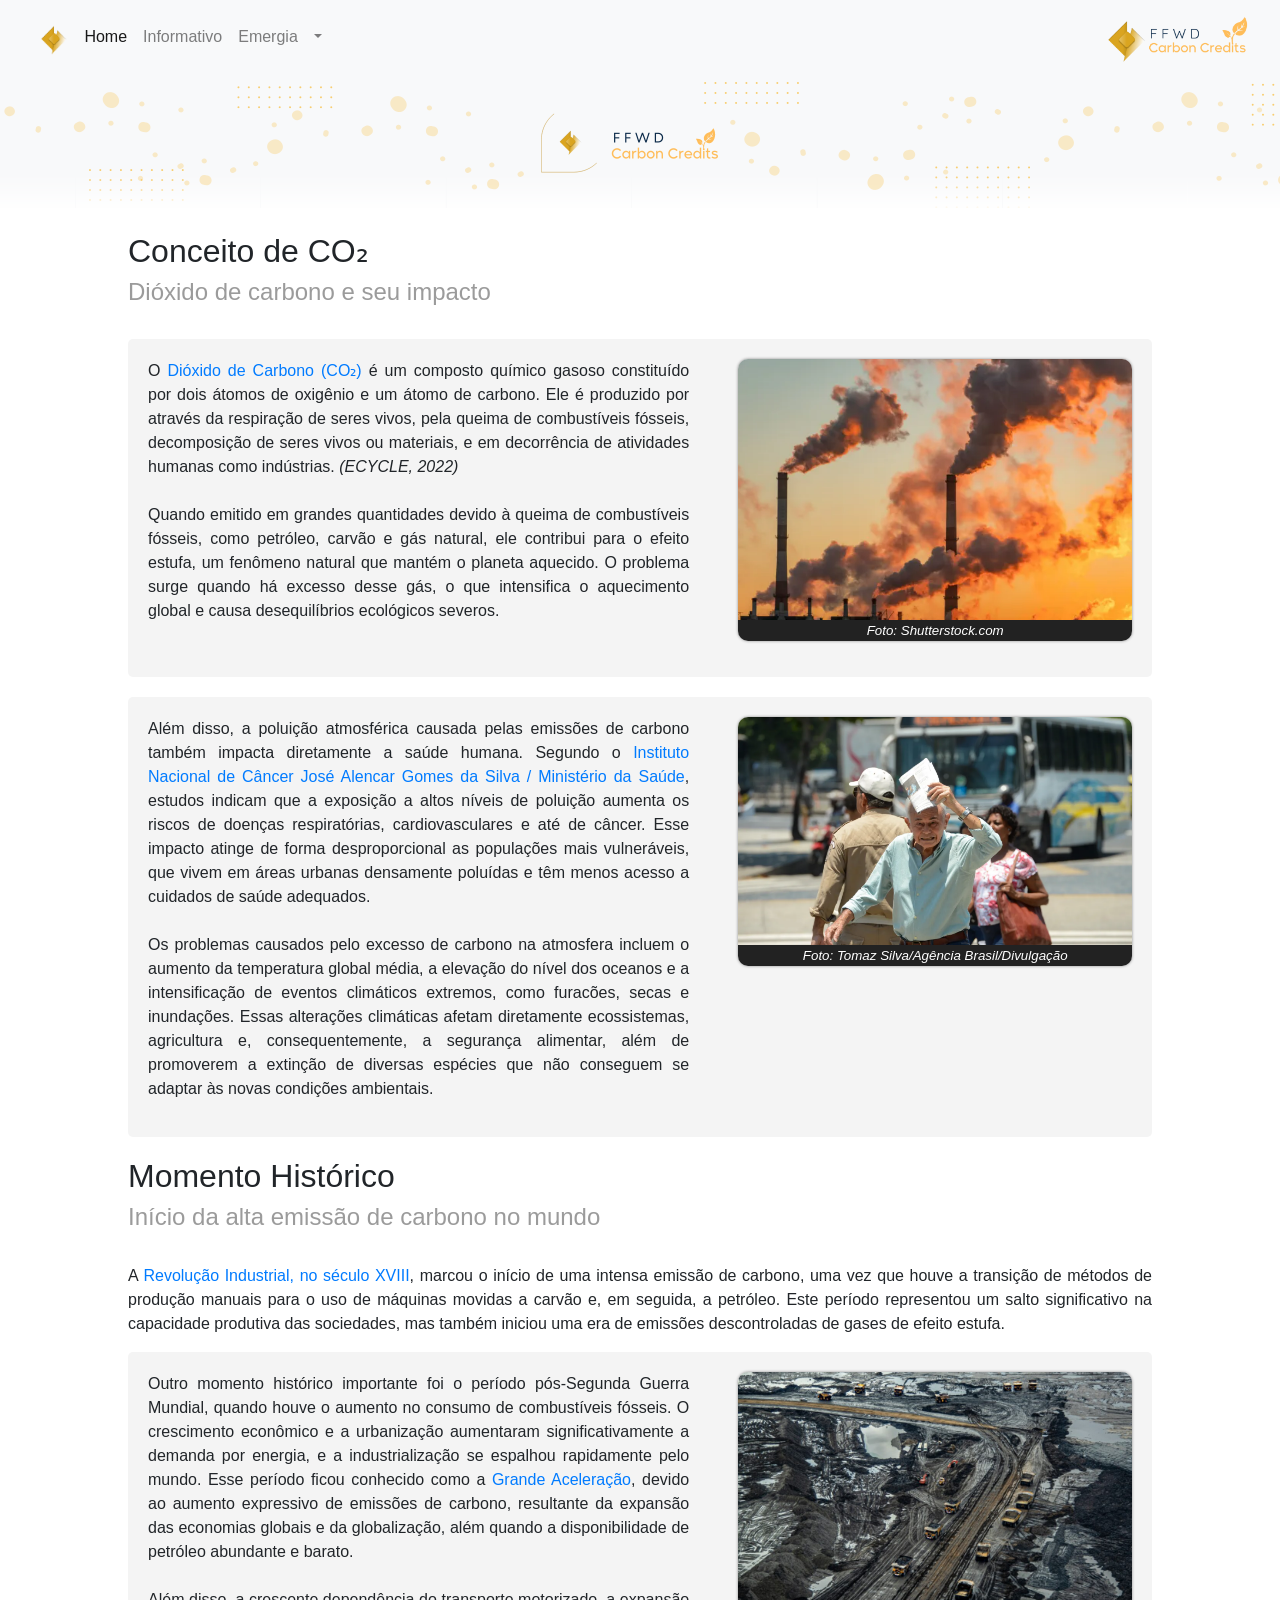
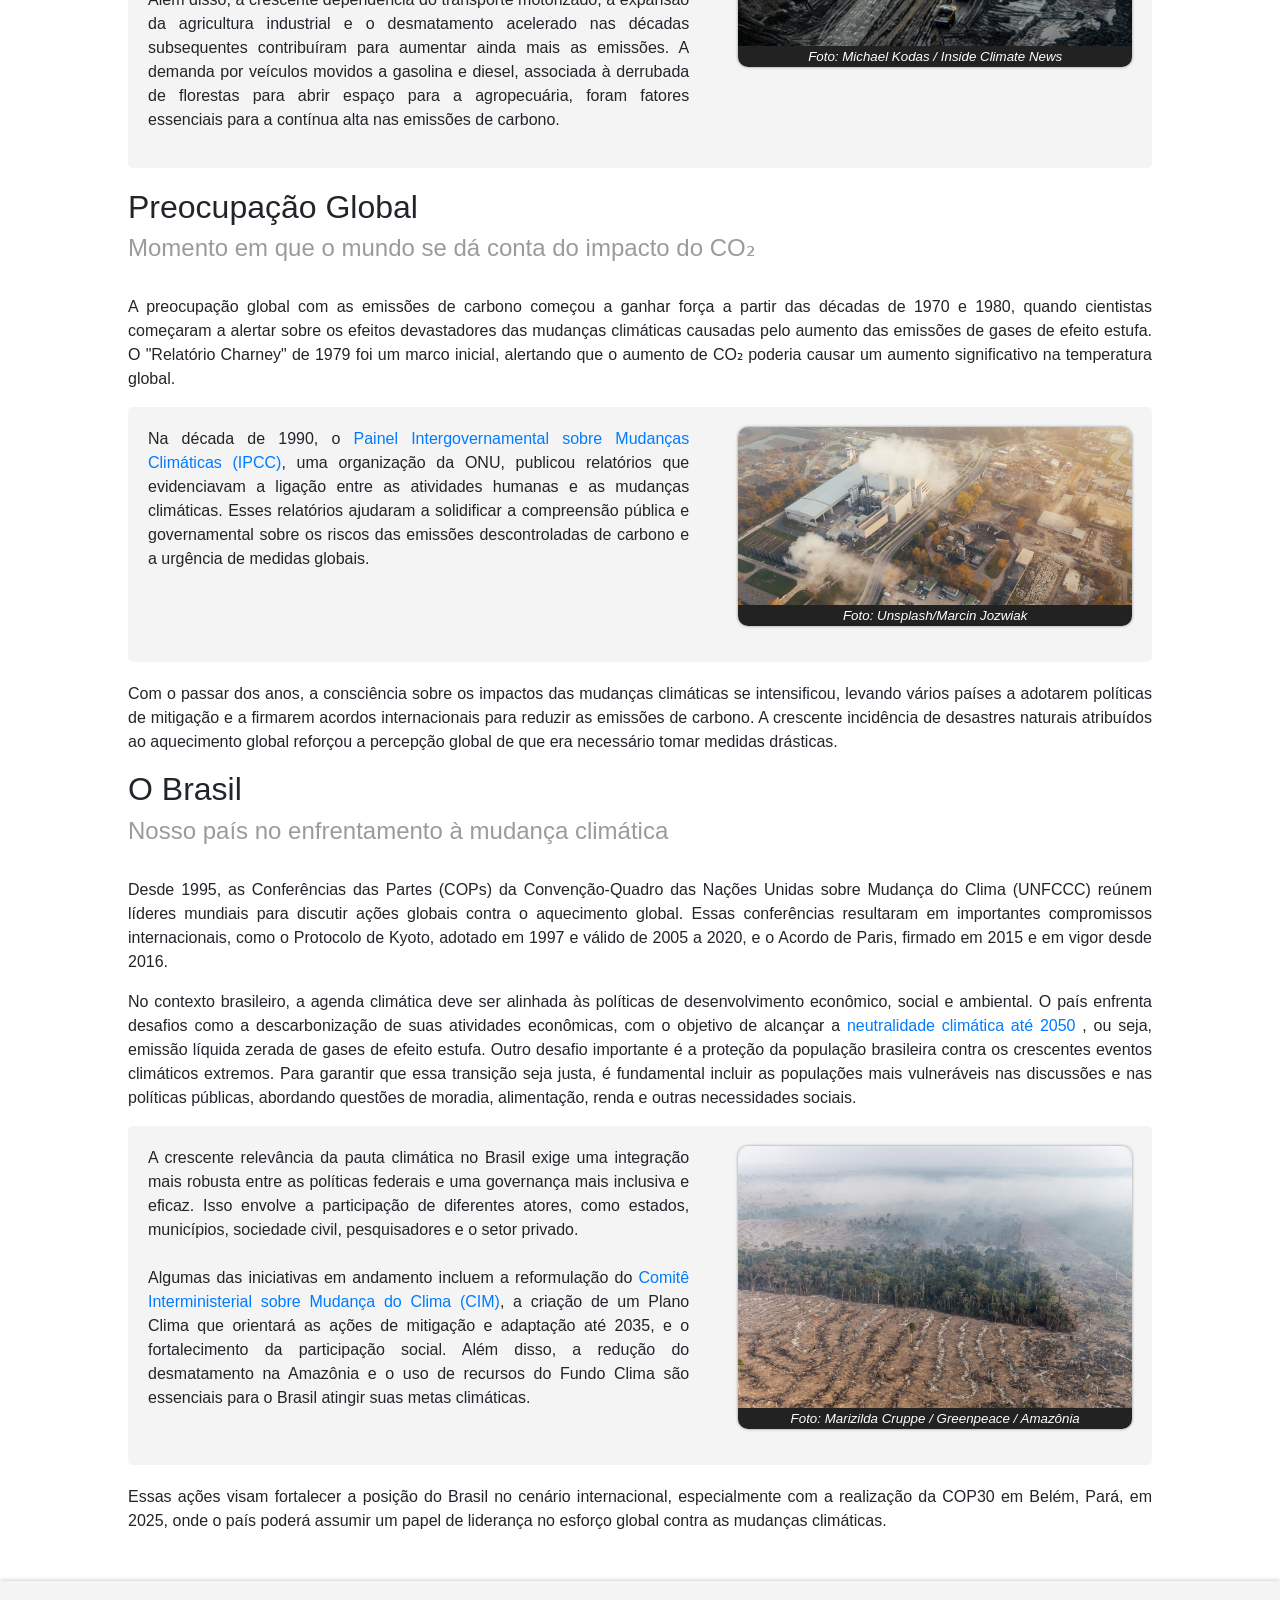
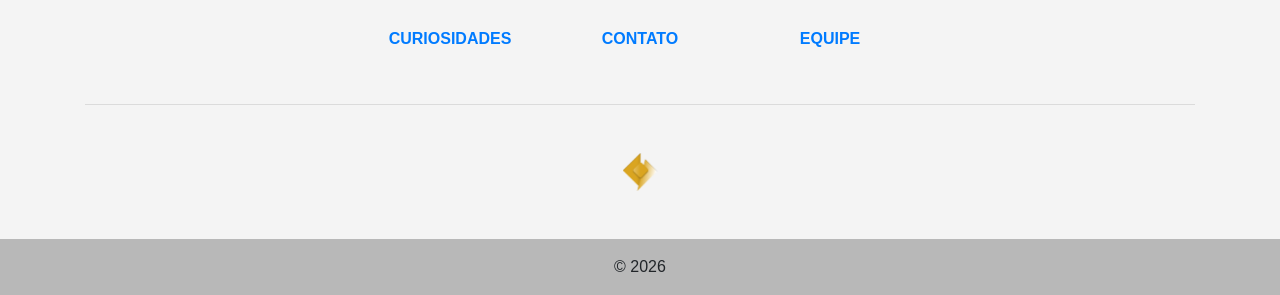
<file: index.html>
<!DOCTYPE html>
<html lang="pt-BR">

<head>
  <meta charset="UTF-8">
  <meta name="viewport" content="width=device-width, initial-scale=1.0">
  <title>Inicio</title>
  <link rel="shortcut icon" type="imagex/png" href="img/_iconLogo.png">
  <link rel="stylesheet" href="css/style.css">
  <link rel="stylesheet" href="https://stackpath.bootstrapcdn.com/bootstrap/4.1.3/css/bootstrap.min.css"
    integrity="sha384-MCw98/SFnGE8fJT3GXwEOngsV7Zt27NXFoaoApmYm81iuXoPkFOJwJ8ERdknLPMO" crossorigin="anonymous">
  <script src="https://code.jquery.com/jquery-3.3.1.slim.min.js"
    integrity="sha384-q8i/X+965DzO0rT7abK41JStQIAqVgRVzpbzo5smXKp4YfRvH+8abtTE1Pi6jizo"
    crossorigin="anonymous"></script>
  <script src="https://cdnjs.cloudflare.com/ajax/libs/popper.js/1.14.3/umd/popper.min.js"
    integrity="sha384-ZMP7rVo3mIykV+2+9J3UJ46jBk0WLaUAdn689aCwoqbBJiSnjAK/l8WvCWPIPm49"
    crossorigin="anonymous"></script>
  <script src="https://stackpath.bootstrapcdn.com/bootstrap/4.1.3/js/bootstrap.min.js"
    integrity="sha384-ChfqqxuZUCnJSK3+MXmPNIyE6ZbWh2IMqE241rYiqJxyMiZ6OW/JmZQ5stwEULTy"
    crossorigin="anonymous"></script>
</head>


<body>
  <header class="navbar fixed-top navbar-light bg-light navegacao">
    <nav class="navbar navbar-expand-lg navbar-light bg-light">
      <button class="navbar-toggler border-0" type="button" data-toggle="collapse" data-target="#navbarNavDropdown"
        aria-controls="navbarNavDropdown" aria-expanded="false" aria-label="Alterna navegação">
        <span class="navbar-toggler-icon"></span>
      </button>
      <div class="collapse navbar-collapse" id="navbarNavDropdown">
        <ul class="navbar-nav">
          <li class="nav-item">
            <a class="nav-link"><img src="./img/logo_atualizado.png" alt="Logo da empresa FFWD" height="30px" style="cursor: pointer;"
              role="button" onclick="scrollToTop()"></a>
          </li>
          <li class="nav-item active">
            <a class="nav-link" href="./index.html">Home<span class="sr-only">(Página atual)</span></a>
          </li>
          <li class="nav-item">
            <a class="nav-link" href="./pages/informative_page.html">Informativo</a>
          </li>
          <li class="nav-item">
            <a class="nav-link" href="./pages/emergia_page.html">Emergia</a>
          </li>
          <li class="nav-item dropdown">
            <a class="nav-link dropdown-toggle" href="#" id="navbarDropdownMenuLink" role="button"
            data-toggle="dropdown" aria-haspopup="true" aria-expanded="false"></a>
            <div class="dropdown-menu" aria-labelledby="navbarDropdownMenuLink">
              <a class="dropdown-item" href="./pages/calc_page.html">Calculadora CO₂</a>
              <a class="dropdown-item" href="./pages/curiosidade_page.html">Curiosidades</a>
              <a class="dropdown-item" href="./pages/equipe_page.html">Equipe</a>
              <a class="dropdown-item" href="./pages/contact_page.html">Contato</a>
            </div>
          </li>
        </ul>
      </div>
    </nav>
    </li class="nav-item">
    <a class="nav-link" class="dropdown-menu" style="font-size: 16px;" href="./index.html"><img src="img/FFWD.png"
        alt="Logo da empresa FFWD" width="140px"></a>
    </li>
  </header>

  <main>
    <br><br>

    <div class="capa_superior">
      <img src="img/capa.png" class="d-block w-100" alt="...">
    </div><br>

    <div class="conteudo-escrito-site">

      <h2>Conceito de CO₂</h2>
      <span class="sub-titulo">
        <h4>Dióxido de carbono e seu impacto</h4>
      </span><br>

      <div class="texto_e_imagem">

        <p>O <a href="https://pt.wikipedia.org/wiki/Di%C3%B3xido_de_carbono">Dióxido de Carbono (CO₂)</a> é um composto
        químico gasoso constituído por dois átomos de oxigênio e um átomo de carbono. Ele é produzido por através da
        respiração de seres vivos, pela queima de combustíveis fósseis, decomposição de seres vivos ou materiais, e em
        decorrência de atividades humanas como indústrias. <i>(ECYCLE, 2022)</i>
          <br><br>
          Quando emitido em grandes quantidades devido à queima de combustíveis fósseis, como petróleo, carvão e gás
          natural, ele contribui para o efeito estufa, um fenômeno natural que mantém o planeta aquecido. O problema
          surge
          quando há excesso desse gás, o que intensifica o aquecimento global e causa desequilíbrios ecológicos severos.
        </p>

        <figure>
          <img class="imagens-site" src="img/dioxido-carbono-wallpaper.png"
            alt="Chaminés de fábricas com grande quantidade de fumaça sendo gerada" />
          <figcaption>Foto: Shutterstock.com</figcaption>
        </figure>

      </div>

      <div class="texto_e_imagem">

        <p>Além disso, a poluição atmosférica causada pelas emissões de carbono também impacta diretamente a saúde
          humana.
          Segundo o <a
            href="https://www.inca.gov.br/sites/ufu.sti.inca.local/files/media/document/cartilha_poluicao_do_ar_web.pdf">Instituto
            Nacional de Câncer José Alencar Gomes da Silva / Ministério da Saúde</a>, estudos indicam que a exposição a
          altos níveis de poluição aumenta os riscos de doenças respiratórias, cardiovasculares e até de câncer. Esse
          impacto atinge de forma desproporcional as populações mais vulneráveis, que vivem em áreas urbanas densamente
          poluídas e têm menos acesso a cuidados de saúde adequados.
        <br><br>
        Os problemas causados pelo excesso de carbono na atmosfera incluem o aumento da temperatura global média, a
        elevação do nível dos oceanos e a intensificação de eventos climáticos extremos, como furacões, secas e
        inundações. Essas alterações climáticas afetam diretamente ecossistemas, agricultura e, consequentemente, a
        segurança alimentar, além de promoverem a extinção de diversas espécies que não conseguem se adaptar às novas
        condições ambientais.
        </p>

        <figure>
          <img class="imagens-site" src="img/onda-de-calor.png"
            alt="Senhor idoso com fadiga devido ao calor extremo em um centro urbano" />
          <figcaption>Foto: Tomaz Silva/Agência Brasil/Divulgação</figcaption>
        </figure>

      </div>

      <h2>Momento Histórico</h2>
      <span class="sub-titulo">
        <h4>Início da alta emissão de carbono no mundo</h4>
      </span><br>

      <p>A <a href="https://brasilescola.uol.com.br/historiag/revolucao-industrial.htm">Revolução Industrial, no século
          XVIII</a>, marcou o início de uma intensa emissão de carbono, uma vez que houve a transição de métodos de
        produção manuais para o uso de máquinas movidas a carvão e, em seguida, a petróleo. Este período representou um
        salto significativo na capacidade produtiva das sociedades, mas também iniciou uma era de emissões
        descontroladas
        de gases de efeito estufa.</p>

      <div class="texto_e_imagem">

        <p>Outro momento histórico importante foi o período pós-Segunda Guerra Mundial, quando houve o aumento no
          consumo de
          combustíveis fósseis. O crescimento econômico e a urbanização aumentaram significativamente a demanda por
          energia,
          e a industrialização se espalhou rapidamente pelo mundo. Esse período ficou conhecido como a <a
            href="https://museudoamanha.org.br/livro/10-vivendo-no-antropoceno.html">Grande Aceleração</a>, devido ao
          aumento expressivo de emissões de carbono, resultante da expansão das economias globais e da globalização,
          além
          quando a disponibilidade de petróleo abundante e barato.
        <br><br>
        Além disso, a crescente dependência do transporte motorizado, a expansão da agricultura industrial e o
        desmatamento acelerado nas décadas subsequentes contribuíram para aumentar ainda mais as emissões. A demanda por
        veículos movidos a gasolina e diesel, associada à derrubada de florestas para abrir espaço para a agropecuária,
        foram fatores essenciais para a contínua alta nas emissões de carbono.
        </p>

        <figure>
          <img class="imagens-site" src="img/grande-aceleracao.png"
            alt="Mineração de carvão com uma extensa equipe de trabalhadores e uma variedade de maquinários de grande porte" />
          <figcaption>Foto: Michael Kodas / Inside Climate News</figcaption>
        </figure>

      </div>

      <h2>Preocupação Global</h2>
      <span class="sub-titulo">
        <h4>Momento em que o mundo se dá conta do impacto do CO₂</h4>
      </span><br>

      <p>A preocupação global com as emissões de carbono começou a ganhar força a partir das décadas de 1970 e 1980,
        quando cientistas começaram a alertar sobre os efeitos devastadores das mudanças climáticas causadas pelo
        aumento
        das emissões de gases de efeito estufa. O "Relatório Charney" de 1979 foi um marco inicial, alertando que o
        aumento de CO₂ poderia causar um aumento significativo na temperatura global.</p>

      <div class="texto_e_imagem">


        <p>Na década de 1990, o <a
            href="https://antigo.mctic.gov.br/mctic/opencms/ciencia/SEPED/clima/ciencia_do_clima/painel_intergovernamental_sobre_mudanca_do_clima.html">Painel
            Intergovernamental sobre Mudanças Climáticas (IPCC)</a>, uma organização da ONU, publicou relatórios que
          evidenciavam a ligação entre as atividades humanas e as mudanças climáticas. Esses relatórios ajudaram a
          solidificar a compreensão pública e governamental sobre os riscos das emissões descontroladas de carbono e a
          urgência de medidas globais.</p>

        <figure>
          <img class="imagens-site" src="img/carbon-imagem.jpg"
            alt="Vista de uma usina de lixo com grandes estruturas de metal e concreto, incluindo uma área de recebimento de resíduos onde o lixo é descarregado" />
          <figcaption>Foto: Unsplash/Marcin Jozwiak</figcaption>
        </figure>

      </div>

      <p>Com o passar dos anos, a consciência sobre os impactos das mudanças climáticas se intensificou, levando vários
        países a adotarem políticas de mitigação e a firmarem acordos internacionais para reduzir as emissões de
        carbono.
        A crescente incidência de desastres naturais atribuídos ao aquecimento global reforçou a percepção global de que
        era necessário tomar medidas drásticas.</p>

      <h2>O Brasil</h2>
      <span class="sub-titulo">
        <h4>Nosso país no enfrentamento à mudança climática</h4>
      </span><br>

      <p>Desde 1995, as Conferências das Partes (COPs) da Convenção-Quadro das Nações Unidas sobre Mudança do Clima
        (UNFCCC) reúnem líderes mundiais para discutir ações globais contra o aquecimento global. Essas conferências
        resultaram em importantes compromissos internacionais, como o Protocolo de Kyoto, adotado em 1997 e válido de
        2005
        a 2020, e o Acordo de Paris, firmado em 2015 e em vigor desde 2016.</p>

      <p>No contexto brasileiro, a agenda climática deve ser alinhada às políticas de desenvolvimento econômico, social
        e
        ambiental. O país enfrenta desafios como a descarbonização de suas atividades econômicas, com o objetivo de
        alcançar a <a
          href="https://www.epe.gov.br/sites-pt/publicacoes-dados-abertos/publicacoes/PublicacoesArquivos/publicacao-726/PTE_RelatorioFinal_PT_Digital_.pdf">neutralidade
          climática até 2050</a> , ou seja, emissão líquida zerada de gases de efeito estufa. Outro desafio importante é
        a
        proteção da população brasileira contra os crescentes eventos climáticos extremos. Para garantir que essa
        transição seja justa, é fundamental incluir as populações mais vulneráveis nas discussões e nas políticas
        públicas, abordando questões de moradia, alimentação, renda e outras necessidades sociais.</p>

      <div class="texto_e_imagem">

        <p>A crescente relevância da pauta climática no Brasil exige uma integração mais robusta entre as políticas
          federais
          e uma governança mais inclusiva e eficaz. Isso envolve a participação de diferentes atores, como estados,
          municípios, sociedade civil, pesquisadores e o setor privado. 
          <br><br>

          Algumas das iniciativas em andamento incluem a
          reformulação do <a href="https://www.gov.br/mma/pt-br/composicao/smc/dcol/cim">Comitê Interministerial sobre
            Mudança do Clima (CIM)</a>, a criação de um Plano Clima que orientará as ações de mitigação e adaptação até
          2035, e o fortalecimento da participação social. Além disso, a redução do desmatamento na Amazônia e o uso de
          recursos do Fundo Clima são essenciais para o Brasil atingir suas metas climáticas.</p>

        <figure>
          <img class="imagens-site" src="img/amazonia.jpg"
            alt="Área de desmatamento extenso na floresta amazônica. O cenário mostra um vasto espaço de terreno limpo, sem vegetação original, com algumas árvores isoladas ao fundo e fumaça no ar, indicando queimadas." />
          <figcaption>Foto: Marizilda Cruppe / Greenpeace / Amazônia</figcaption>
        </figure>

      </div>

      <p>Essas ações visam fortalecer a posição do Brasil no cenário internacional, especialmente com a realização da
        COP30 em Belém, Pará, em 2025, onde o país poderá assumir um papel de liderança no esforço global contra as
        mudanças climáticas.</p>

    </div>
  </main>

  <footer class="text-center" style="background-color: #f4f4f4">
    <!-- Grid container -->
    <div class="container">
      <!-- Section: Links -->
      <section class="mt-5">
        <!-- Grid row-->
        <div class="row text-center d-flex justify-content-center pt-5">

          <!-- Grid column -->
          <div class="col-md-2">
            <h6 class="text-uppercase font-weight-bold">
              <a href="./pages/curiosidade_page.html">Curiosidades</a>
            </h6>
          </div>
          <!-- Grid column -->

          <!-- Grid column -->
          <div class="col-md-2">
            <h6 class="text-uppercase font-weight-bold">
              <a href="./pages/contact_page.html">Contato</a>
            </h6>
          </div>
          <!-- Grid column -->

          <!-- Grid column -->
          <div class="col-md-2">
            <h6 class="text-uppercase font-weight-bold">
              <a href="./pages/equipe_page.html">Equipe</a>
            </h6>
          </div>
          <!-- Grid column -->
        </div>
        <!-- Grid row-->
      </section>
      <!-- Section: Links -->

      <hr class="my-5" />

      <!-- Section: Text -->
      <section class="mb-5">
        <div class="row d-flex justify-content-center">
          <div class="col-lg-8">

            <img src="img/_iconLogo.png" alt="Logo da empresa FFWD" width="35px" style="cursor: pointer;"
              role="button" onclick="scrollToTop()">
          </div>
        </div>
      </section>
    </div>

    <div vw class="enabled">
      <div vw-access-button class="active"></div>
      <div vw-plugin-wrapper>
        <div class="vw-plugin-top-wrapper"></div>
      </div>
    </div>
    <script src="https://vlibras.gov.br/app/vlibras-plugin.js"></script>
    <script>
      new window.VLibras.Widget('https://vlibras.gov.br/app');
    </script>

    <div class="text-center p-3" style="background-color: #b8b8b8">
      © <span id="currentYear"></span>
    </div>

  </footer>
</body>

<script>
  // Define a função para exibir o ano atual
  const displayCurrentYear = () => {
    const currentYear = new Date().getFullYear();
    document.getElementById("currentYear").textContent = currentYear;
  };

  // Chama a função ao carregar a página
  window.onload = displayCurrentYear;

  const scrollToTop = () => {
    window.scrollTo({
      top: 0,
      behavior: 'smooth'
    });
  };
</script>

</html>
</file>
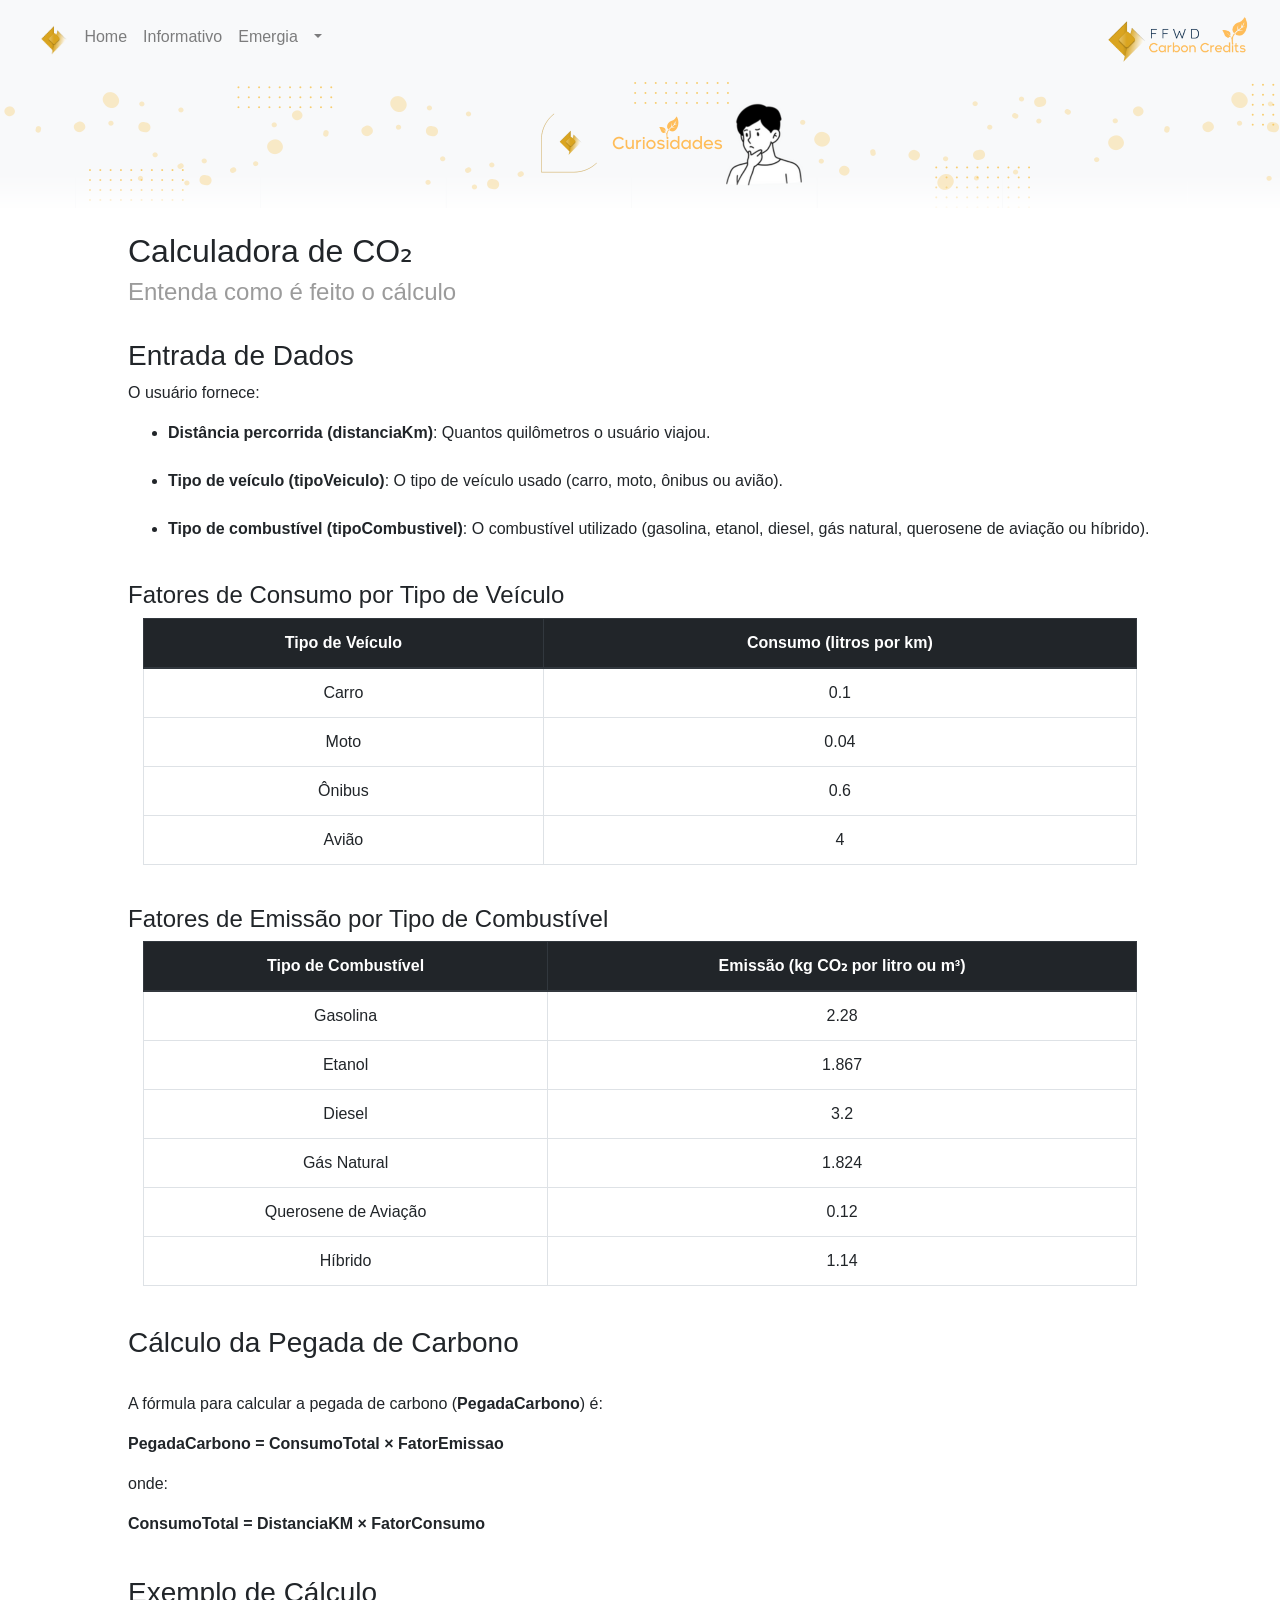
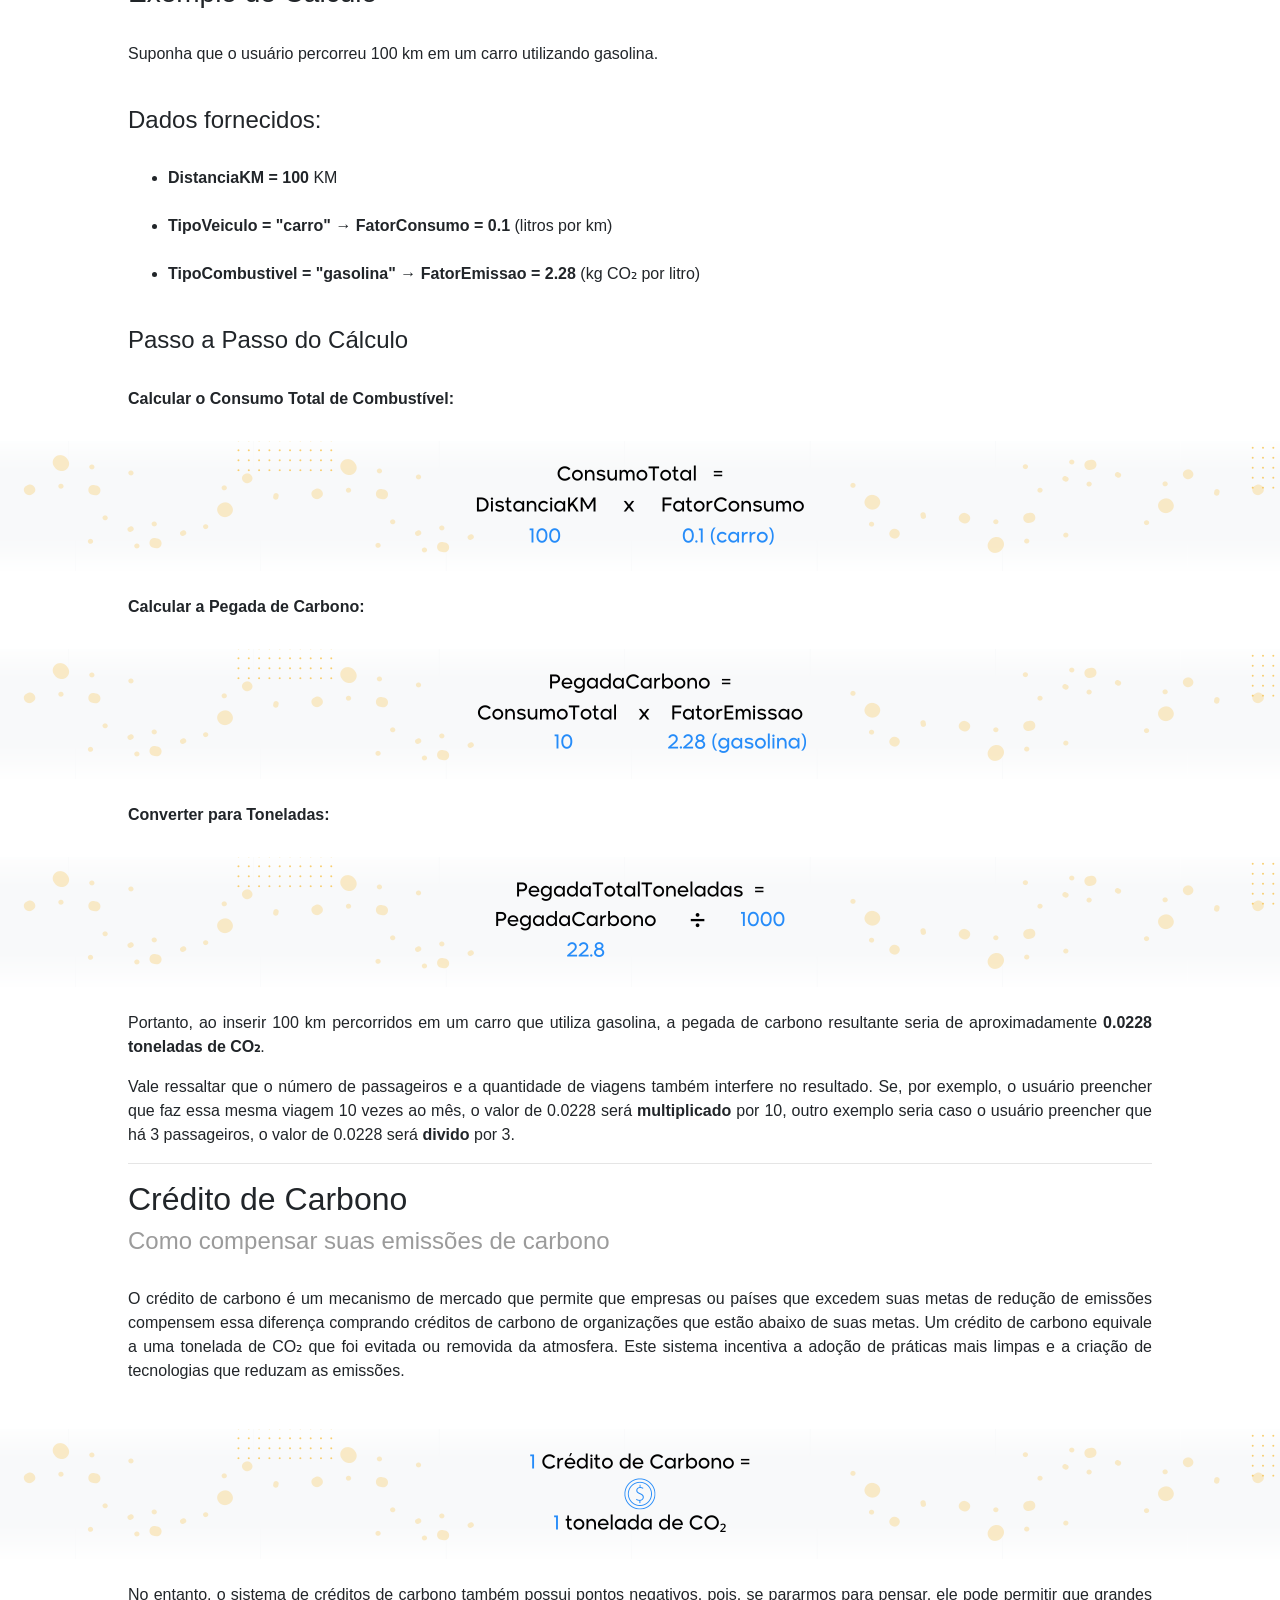
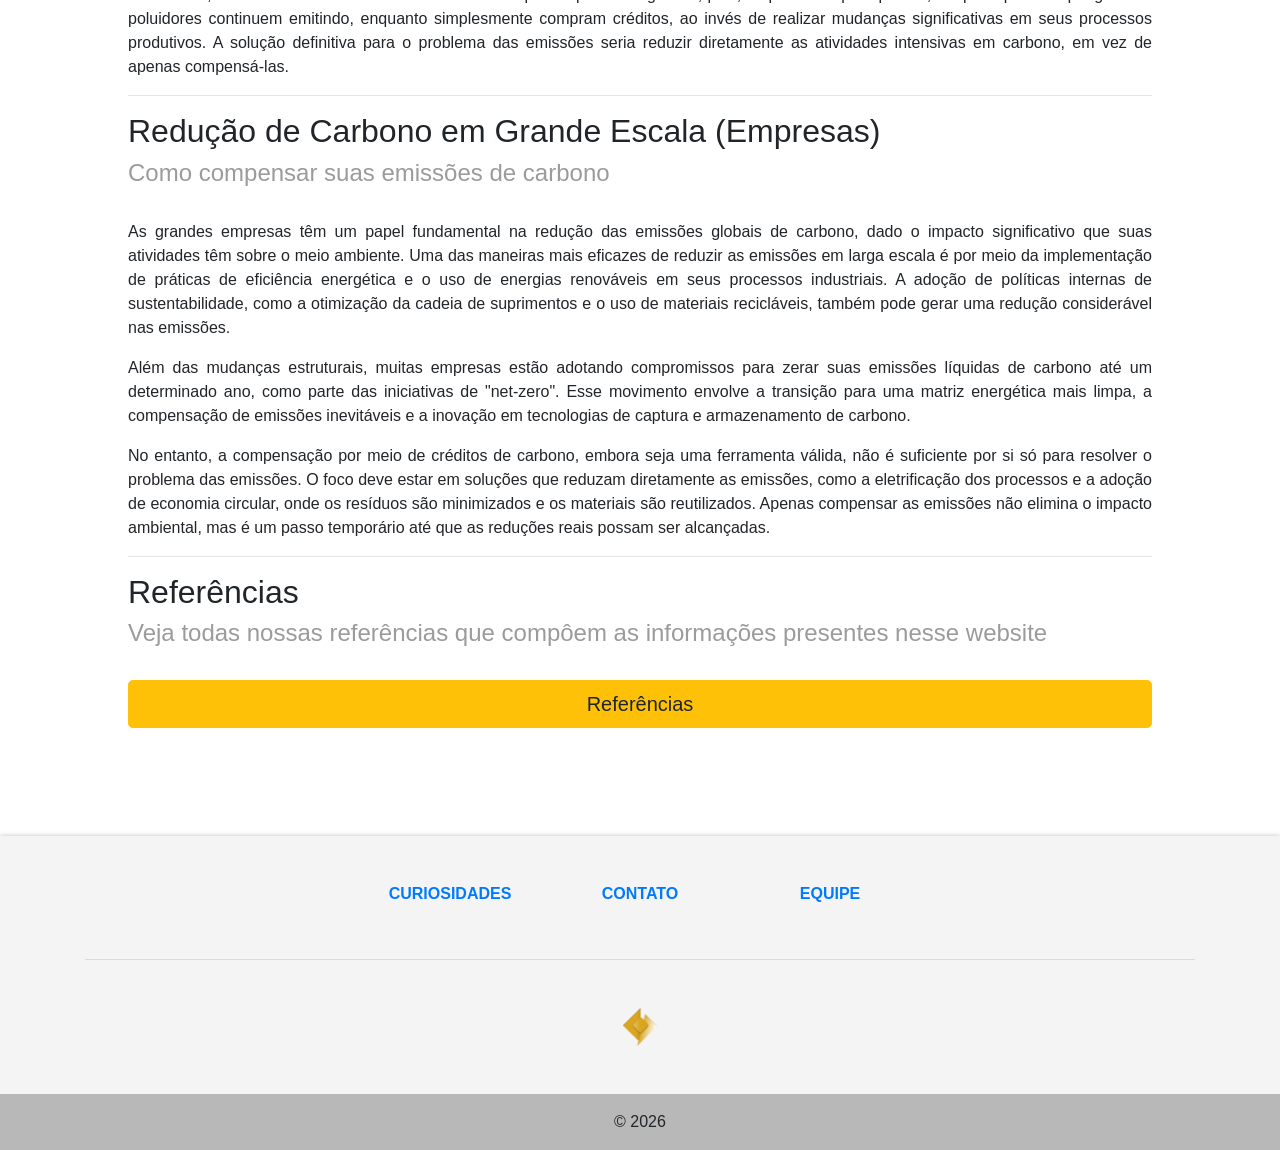
<file: pages/curiosidade_page.html>
<!DOCTYPE html>
<html lang="pt-BR">

<head>
  <meta charset="UTF-8">
  <meta name="viewport" content="width=device-width, initial-scale=1.0">
  <title>Curiosidades</title>
  <link rel="shortcut icon" type="imagex/png" href="img/_iconLogo.png">
  <link rel="stylesheet" href="css_other_pages/style_page_curiosidade.css">
  <link rel="stylesheet" href="https://stackpath.bootstrapcdn.com/bootstrap/4.1.3/css/bootstrap.min.css"
    integrity="sha384-MCw98/SFnGE8fJT3GXwEOngsV7Zt27NXFoaoApmYm81iuXoPkFOJwJ8ERdknLPMO" crossorigin="anonymous">
  <script src="https://code.jquery.com/jquery-3.3.1.slim.min.js"
    integrity="sha384-q8i/X+965DzO0rT7abK41JStQIAqVgRVzpbzo5smXKp4YfRvH+8abtTE1Pi6jizo"
    crossorigin="anonymous"></script>
  <script src="https://cdnjs.cloudflare.com/ajax/libs/popper.js/1.14.3/umd/popper.min.js"
    integrity="sha384-ZMP7rVo3mIykV+2+9J3UJ46jBk0WLaUAdn689aCwoqbBJiSnjAK/l8WvCWPIPm49"
    crossorigin="anonymous"></script>
  <script src="https://stackpath.bootstrapcdn.com/bootstrap/4.1.3/js/bootstrap.min.js"
    integrity="sha384-ChfqqxuZUCnJSK3+MXmPNIyE6ZbWh2IMqE241rYiqJxyMiZ6OW/JmZQ5stwEULTy"
    crossorigin="anonymous"></script>
</head>


<body>
  <header class="navbar fixed-top navbar-light bg-light navegacao">
    <nav class="navbar navbar-expand-lg navbar-light bg-light">
      <button class="navbar-toggler border-0" type="button" data-toggle="collapse" data-target="#navbarNavDropdown"
        aria-controls="navbarNavDropdown" aria-expanded="false" aria-label="Alterna navegação">
        <span class="navbar-toggler-icon"></span>
      </button>
      <div class="collapse navbar-collapse" id="navbarNavDropdown">
        <ul class="navbar-nav">
          <li class="nav-item">
            <a class="nav-link"><img src="../img/logo_atualizado.png" alt="Logo da empresa FFWD" height="30px" style="cursor: pointer;"
              role="button" onclick="scrollToTop()"></a>
          </li>
          <li class="nav-item">
            <a class="nav-link" href="../index.html">Home</a>
          </li>
          <li class="nav-item">
            <a class="nav-link" href="./informative_page.html">Informativo</a>
          </li>
          <li class="nav-item">
            <a class="nav-link" href="./emergia_page.html">Emergia</a>
          </li>
          <li class="nav-item dropdown">
            <a class="nav-link dropdown-toggle" href="#" id="navbarDropdownMenuLink" role="button"
            data-toggle="dropdown" aria-haspopup="true" aria-expanded="false"></a>
            <div class="dropdown-menu" aria-labelledby="navbarDropdownMenuLink">
              <a class="dropdown-item" href="../pages/calc_page.html">Calculadora CO₂</a>
              <a class="dropdown-item" href="../pages/curiosidade_page.html">Curiosidades<span class="sr-only">(Página atual)</span></a>
              <a class="dropdown-item" href="../pages/equipe_page.html">Equipe</a>
              <a class="dropdown-item" href="../pages/contact_page.html">Contato</a>
            </div>
          </li>
        </ul>
      </div>
    </nav>
    </li class="nav-item">
    <a class="nav-link" class="dropdown-menu" style="font-size: 16px;" href="../index.html"><img src="img/FFWD.png" alt="Logo da empresa FFWD"
        width="140px"></a>
    </li>
  </header>
  
  <main>
    
    <br><br>

    <div class="capa_superior">
      <img src="img/capa-curiosidade.png" alt="...">
    </div><br>

    <div class="conteudo-escrito-site">

      <h2>Calculadora de CO₂</h2>
      <span class="sub-titulo">
        <h4>Entenda como é feito o cálculo</h4>
      </span><br>

      <h3>Entrada de Dados</h3>
      <p>O usuário fornece:</p>
      <ul>
        <li><strong>Distância percorrida (distanciaKm)</strong>: Quantos quilômetros o usuário viajou.</li><br>
        <li><strong>Tipo de veículo (tipoVeiculo)</strong>: O tipo de veículo usado (carro, moto, ônibus ou avião).</li>
        <br>
        <li><strong>Tipo de combustível (tipoCombustivel)</strong>: O combustível utilizado (gasolina, etanol, diesel, gás
          natural, querosene de aviação ou híbrido).</li><br>
      </ul>

      <h4>Fatores de Consumo por Tipo de Veículo</h4>

      <div class="tabela container table-responsive">
        <table class="table table-bordered table-hover">
          <thead class="thead-dark">
            <tr>
              <th>Tipo de Veículo</th>
              <th>Consumo (litros por km)</th>
            </tr>
          </thead>
          <tbody>
            <tr>
              <td>Carro</td>
              <td>0.1</td>
            </tr>
            <tr>
              <td>Moto</td>
              <td>0.04</td>
            </tr>
            <tr>
              <td>Ônibus</td>
              <td>0.6</td>
            </tr>
            <tr>
              <td>Avião</td>
              <td>4</td>
            </tr>
          </tbody>
        </table>
      </div><br>

      <h4>Fatores de Emissão por Tipo de Combustível</h4>

      <div class="tabela container table-responsive">
        <table class="table table-bordered table-hover">
          <thead class="thead-dark">
            <tr>
              <th>Tipo de Combustível</th>
              <th>Emissão (kg CO₂ por litro ou m³)</th>
            </tr>
          </thead>
          <tbody>
            <tr>
              <td>Gasolina</td>
              <td>2.28</td>
            </tr>
            <tr>
              <td>Etanol</td>
              <td>1.867</td>
            </tr>
            <tr>
              <td>Diesel</td>
              <td>3.2</td>
            </tr>
            <tr>
              <td>Gás Natural</td>
              <td>1.824</td>
            </tr>
            <tr>
              <td>Querosene de Aviação</td>
              <td>0.12</td>
            </tr>
            <tr>
              <td>Híbrido</td>
              <td>1.14</td>
            </tr>
          </tbody>
        </table>
      </div><br>

      <h3>Cálculo da Pegada de Carbono</h3><br>
      <p>A fórmula para calcular a pegada de carbono (<strong>PegadaCarbono</strong>) é:</p>
      <p><strong>PegadaCarbono = ConsumoTotal × FatorEmissao</strong></p>
      <p>onde:</p>
      <p><strong>ConsumoTotal = DistanciaKM × FatorConsumo</strong></p><br>

      <h3>Exemplo de Cálculo</h3><br>
      <p>Suponha que o usuário percorreu 100 km em um carro utilizando gasolina.</p><br>

      <h4>Dados fornecidos:</h4><br>
      <ul>
        <li><strong>DistanciaKM = 100</strong> KM</li><br>
        <li><strong>TipoVeiculo = "carro"</strong> → <strong>FatorConsumo = 0.1</strong> (litros por km)</li><br>
        <li><strong>TipoCombustivel = "gasolina"</strong> → <strong>FatorEmissao = 2.28</strong> (kg CO₂ por litro)</li>
        <br>
      </ul>

      <h4>Passo a Passo do Cálculo</h4><br>

      <strong>Calcular o Consumo Total de Combustível:</strong>
    </div>
    <div class="capa_superior">
      <img src="img/calculo - 1.png" alt="O consumo total é igual à distância em quilômetros multiplicada pelo fator de consumo">
    </div><br>

    <div class="conteudo-escrito-site">
      <strong>Calcular a Pegada de Carbono:</strong>
    </div>
    <div class="capa_superior">
      <img src="img/calculo - 2.png" alt="A pegada de carbono é igual ao consumo total de energia multiplicado pelo fator de emissão">
    </div><br>

    <div class="conteudo-escrito-site">
      <strong>Converter para Toneladas:</strong>
    </div>
    <div class="capa_superior">
      <img src="img/calculo - 3.png" alt="A pegada total em toneladas é igual à pegada de carbono dividida por mil">
    </div><br>

    <div class="conteudo-escrito-site">

      <p>Portanto, ao inserir 100 km percorridos em um carro que utiliza gasolina, a pegada de carbono resultante seria de
        aproximadamente <strong>0.0228 toneladas de CO₂</strong>.</p>

      <p>Vale ressaltar que o número de passageiros e a quantidade de viagens também interfere no resultado. Se, por
        exemplo, o usuário preencher que faz essa mesma viagem 10 vezes ao mês, o valor de 0.0228 será
        <strong>multiplicado</strong> por 10, outro exemplo seria caso o usuário preencher que há 3 passageiros, o valor
        de 0.0228 será <strong>divido</strong> por 3.</p>
      <hr>

      <h2>Crédito de Carbono</h2>
      <span class="sub-titulo">
        <h4>Como compensar suas emissões de carbono</h4>
      </span><br>

      <p>O crédito de carbono é um mecanismo de mercado que permite que empresas ou países que excedem suas metas de
        redução de emissões compensem essa diferença comprando créditos de carbono de organizações que estão abaixo de
        suas metas. Um crédito de carbono equivale a uma tonelada de CO₂ que foi evitada ou removida da atmosfera. Este
        sistema incentiva a adoção de práticas mais limpas e a criação de tecnologias que reduzam as emissões.</p>
    </div>
    <div class="capa_superior">
      <img src="img/Credito de carbono.png" alt="Um crédito de carbono representa uma tonelada de CO₂">
    </div><br>

    <div class="conteudo-escrito-site">
      <p>No entanto, o sistema de créditos de carbono também possui pontos negativos, pois, se pararmos para pensar, ele
        pode permitir que grandes poluidores continuem emitindo, enquanto simplesmente compram créditos, ao invés de
        realizar mudanças significativas em seus processos produtivos. A solução definitiva para o problema das emissões
        seria reduzir diretamente as atividades intensivas em carbono, em vez de apenas compensá-las.</p>

      <hr>

      <h2>Redução de Carbono em Grande Escala (Empresas)</h2>
      <span class="sub-titulo">
        <h4>Como compensar suas emissões de carbono</h4>
      </span><br>

      <p>As grandes empresas têm um papel fundamental na redução das emissões globais de carbono, dado o impacto
        significativo que suas atividades têm sobre o meio ambiente. Uma das maneiras mais eficazes de reduzir as emissões
        em larga escala é por meio da implementação de práticas de eficiência energética e o uso de energias renováveis em
        seus processos industriais. A adoção de políticas internas de sustentabilidade, como a otimização da cadeia de
        suprimentos e o uso de materiais recicláveis, também pode gerar uma redução considerável nas emissões.</p>

      <p>Além das mudanças estruturais, muitas empresas estão adotando compromissos para zerar suas emissões líquidas de
        carbono até um determinado ano, como parte das iniciativas de "net-zero". Esse movimento envolve a transição para
        uma matriz energética mais limpa, a compensação de emissões inevitáveis e a inovação em tecnologias de captura e
        armazenamento de carbono.</p>

      <p>No entanto, a compensação por meio de créditos de carbono, embora seja uma ferramenta válida, não é suficiente
        por si só para resolver o problema das emissões. O foco deve estar em soluções que reduzam diretamente as
        emissões, como a eletrificação dos processos e a adoção de economia circular, onde os resíduos são minimizados e
        os materiais são reutilizados. Apenas compensar as emissões não elimina o impacto ambiental, mas é um passo
        temporário até que as reduções reais possam ser alcançadas.</p>

      <hr>

      <h2>Referências</h2>

      <span class="sub-titulo">
        <h4>Veja todas nossas referências que compôem as informações presentes nesse website</h4>
      </span><br>

      <button id="toggleButton" type="button" class="btn btn-warning btn-lg btn-block">Referências</button>

      <div class="toggle-text hidden">
        <p><strong>ALMEIDA, F.</strong> O Bom Negócio da Sustentabilidade. Rio de Janeiro: Nova Fronteira, 2002. Cap. 4.
        </p>
        <p><strong>BNDES.</strong> A difusão da agenda ESG no mundo e no Brasil. Blog do Desenvolvimento. Disponível em:
          <a href="https://agenciadenoticias.bndes.gov.br/blogdodesenvolvimento/detalhe/A-difusao-da-agenda-ESG-no-mundo-e-no-Brasil/"
            target="_blank">https://agenciadenoticias.bndes.gov.br</a>. Acesso em: 27 de setembro de 2024.
        </p>
        <p><strong>BRASIL ESCOLA.</strong> COP: Conferência das Partes. Brasil Escola. Disponível em: <a
            href="https://brasilescola.uol.com.br/geografia/cop-conferencia-das-partes.htm"
            target="_blank">https://brasilescola.uol.com.br</a>. Acesso em: 27 de setembro de 2024.</p>
        <p><strong>CARVALHO, J.</strong> Sustentabilidade Corporativa e a Redução de Emissões. Rio de Janeiro: Editora
          Corporativa, 2020.</p>
        <p><strong>CHARNEY, J.</strong> Carbon Dioxide and Climate: A Scientific Assessment. Washington, D.C.: National
          Academy of Sciences, 1979.</p>
        <p><strong>GOMES, A.</strong> Pegada de carbono e o papel das calculadoras. Revista de Sustentabilidade, p. 15-30,
          2020.</p>
        <p><strong>GOVERNO BRASILEIRO.</strong> O Brasil no enfrentamento à mudança do clima. 2023. Disponível em: <a
            href="https://www.gov.br/mma/pt-br/assuntos/mudanca-do-clima" target="_blank">https://www.gov.br/mma</a>.
          Acesso em: 26 set. 2024.</p>
        <p><strong>INTERGOVERNMENTAL PANEL ON CLIMATE CHANGE (IPCC).</strong> First Assessment Report (FAR). Organização
          das Nações Unidas, 1990. Disponível em: <a href="https://www.ipcc.ch" target="_blank">https://www.ipcc.ch</a>.
          Acesso em: 27 set. 2024.</p>
        <p><strong>KYOTO PROTOCOL.</strong> The Kyoto Protocol to the United Nations Framework Convention on Climate
          Change. Organização das Nações Unidas, 1997. Disponível em: <a href="https://unfccc.int/kyoto_protocol"
            target="_blank">https://unfccc.int</a>. Acesso em: 27 set. 2024.</p>
        <p><strong>MENDES, P.</strong> Reflorestamento e Mitigação de Mudanças Climáticas. Editora Ambiental, 2021.</p>
        <p><strong>NEOENERGIA.</strong> COP29: Principais informações e objetivos do maior encontro sobre mudanças
          climáticas. Disponível em: <a
            href="https://www.neoenergia.com/w/cop-29-informacoes-e-objetivos-do-maior-encontro-sobre-mudancas-climaticas-do-mundo"
            target="_blank">https://www.neoenergia.com</a>. Acesso em: 26 set. 2024.</p>
        <p><strong>ORGANIZAÇÃO DAS NAÇÕES UNIDAS.</strong> Acordo da COP28 sinaliza o “início do fim” da era dos
          combustíveis fósseis. 2023. Disponível em: <a
            href="https://unfccc.int/news/cop28-agreement-signals-beginning-of-the-end-of-the-fossil-fuel-era"
            target="_blank">https://unfccc.int</a>. Acesso em: 26 set. 2024.</p>
        <p><strong>ORGANIZAÇÃO DAS NAÇÕES UNIDAS.</strong> Conferência das Nações Unidas sobre as mudanças climáticas em
          Baku. 2024. Disponível em: <a href="https://unfccc.int/cop29" target="_blank">https://unfccc.int/cop29</a>.
          Acesso em: 26 set. 2024.</p>
        <p><strong>ORGANIZAÇÃO DAS NAÇÕES UNIDAS.</strong> Blog da COP28. 2023 a 2024. Disponível em: <a
            href="https://unfccc.int/cop28/blogs" target="_blank">https://unfccc.int/cop28/blogs</a>. Acesso em: 26 set.
          2024.</p>
        <p><strong>UNITED NATIONS FRAMEWORK CONVENTION ON CLIMATE CHANGE (UNFCCC).</strong> The Paris Agreement.
          Organização das Nações Unidas, 2015. Disponível em: <a href="https://unfccc.int/paris_agreement"
            target="_blank">https://unfccc.int</a>. Acesso em: 27 set. 2024.</p>
        <p><strong>UNITED NATIONS FRAMEWORK CONVENTION ON CLIMATE CHANGE (UNFCCC).</strong> United Nations Framework
          Convention on Climate Change. Organização das Nações Unidas, 1992. Disponível em: <a href="https://unfccc.int"
            target="_blank">https://unfccc.int</a>. Acesso em: 27 set. 2024.</p>

      </div>

      <script src="script/script_curiosidade.js"></script>

    </div>
  </main>

  <footer class="text-center" style="background-color: #f4f4f4">
    <!-- Grid container -->
    <div class="container">
      <!-- Section: Links -->
      <section class="mt-5">
        <!-- Grid row-->
        <div class="row text-center d-flex justify-content-center pt-5">
  
          <!-- Grid column -->
          <div class="col-md-2">
            <h6 class="text-uppercase font-weight-bold">
              <a href="../pages/curiosidade_page.html">Curiosidades</a>
            </h6>
          </div>
          <!-- Grid column -->
  
          <!-- Grid column -->
          <div class="col-md-2">
            <h6 class="text-uppercase font-weight-bold">
              <a href="../pages/contact_page.html">Contato</a>
            </h6>
          </div>
          <!-- Grid column -->
  
          <!-- Grid column -->
          <div class="col-md-2">
            <h6 class="text-uppercase font-weight-bold">
              <a href="../pages/equipe_page.html">Equipe</a>
            </h6>
          </div>
          <!-- Grid column -->
        </div>
        <!-- Grid row-->
      </section>
      <!-- Section: Links -->
  
      <hr class="my-5" />
  
      <!-- Section: Text -->
      <section class="mb-5">
        <div class="row d-flex justify-content-center">
          <div class="col-lg-8">
            <img src="../img/_iconLogo.png" alt="Logo da empresa FFWD" width="35px" style="cursor: pointer;"
              role="button" onclick="scrollToTop()">
          </div>
        </div>
      </section>
    </div>
  
    <div vw class="enabled">
      <div vw-access-button class="active"></div>
      <div vw-plugin-wrapper>
        <div class="vw-plugin-top-wrapper"></div>
      </div>
    </div>
    <script src="https://vlibras.gov.br/app/vlibras-plugin.js"></script>
    <script>
      new window.VLibras.Widget('https://vlibras.gov.br/app');
    </script>
  
    <div class="text-center p-3" style="background-color: #b8b8b8">
      © <span id="currentYear"></span>
    </div>

  </footer>
</body>

<script>
// Define a função para exibir o ano atual
const displayCurrentYear = () => {
const currentYear = new Date().getFullYear();
document.getElementById("currentYear").textContent = currentYear;
};

// Chama a função ao carregar a página
window.onload = displayCurrentYear;

const scrollToTop = () => {
window.scrollTo({
  top: 0,
  behavior: 'smooth'
});
};
</script>

</html>
</file>
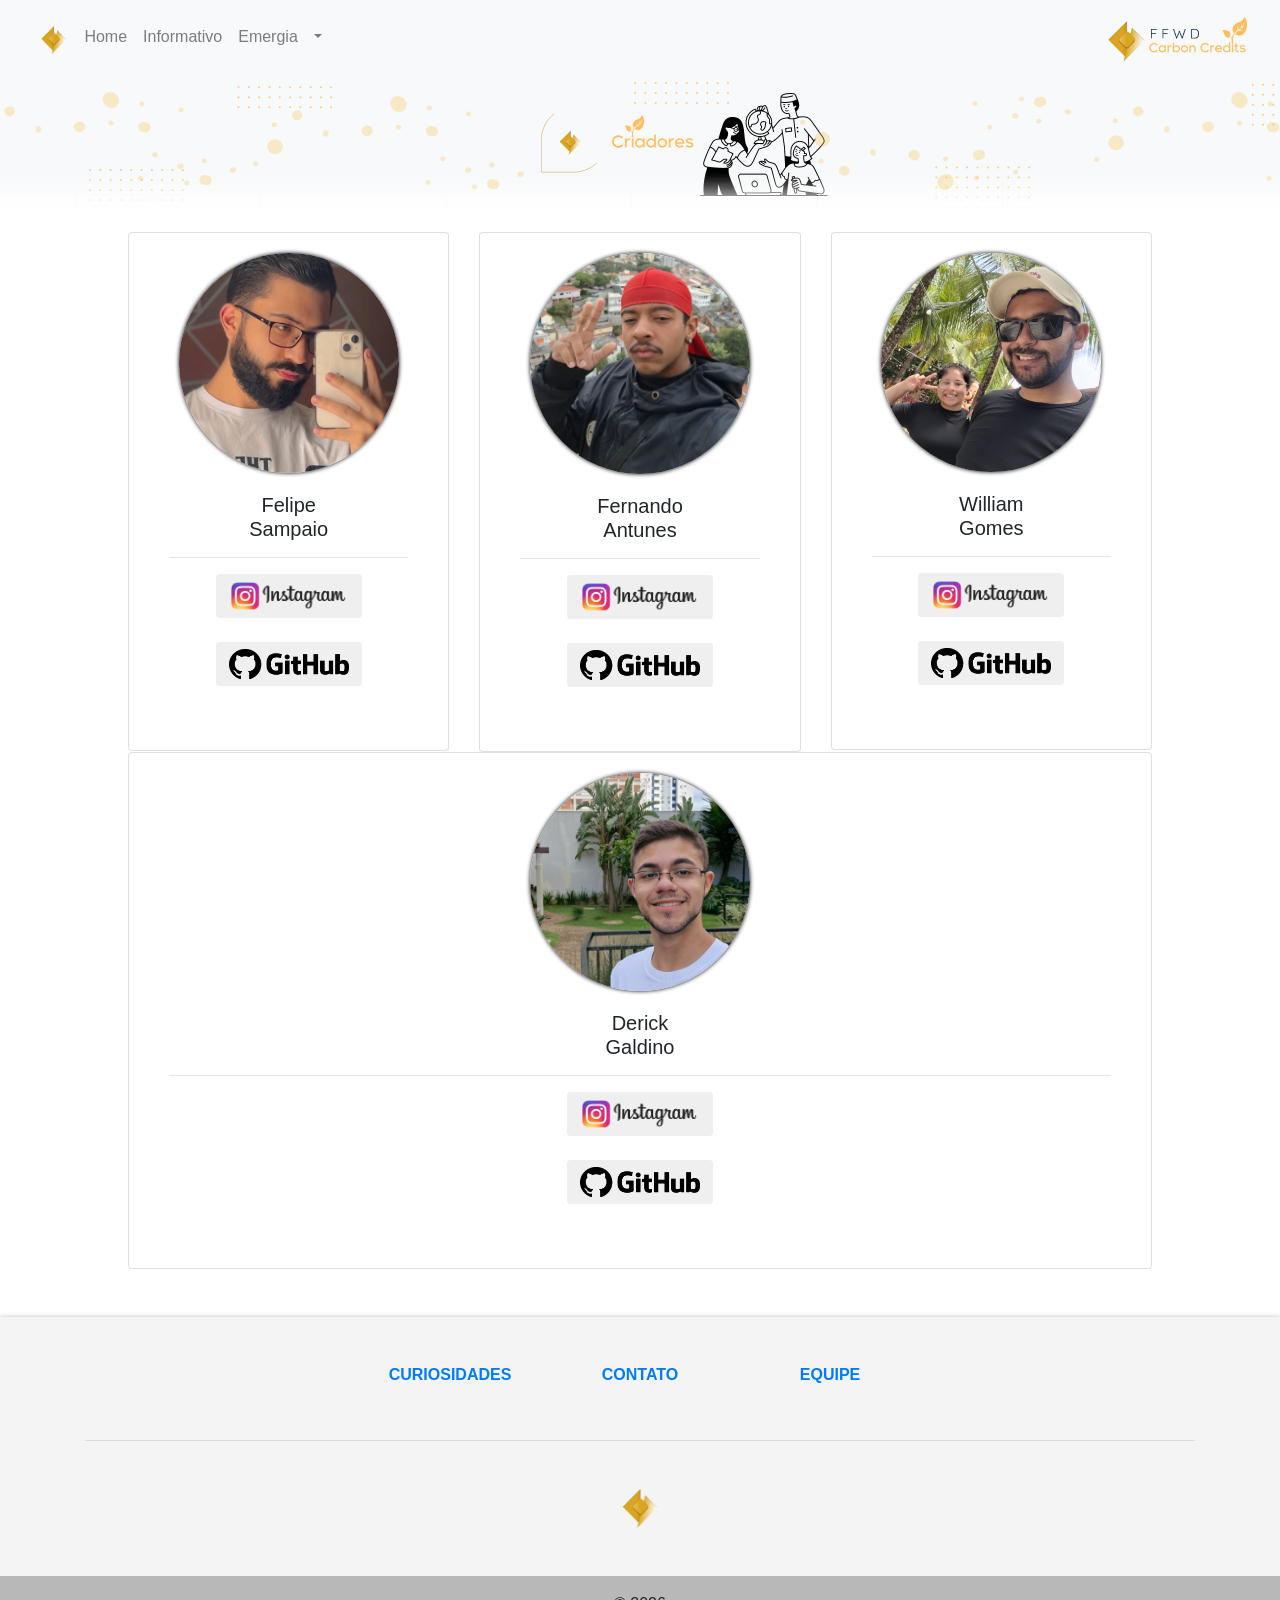
<file: pages/equipe_page.html>
<!DOCTYPE html>
<html lang="pt-BR">

<head>
  <meta charset="UTF-8">
  <meta name="viewport" content="width=device-width, initial-scale=1.0">
  <title>Equipe</title>
  <link rel="shortcut icon" type="imagex/png" href="img/_iconLogo.png">
  <link rel="stylesheet" href="css_other_pages/style_page_equipe.css">
  <link rel="stylesheet" href="https://stackpath.bootstrapcdn.com/bootstrap/4.1.3/css/bootstrap.min.css"
    integrity="sha384-MCw98/SFnGE8fJT3GXwEOngsV7Zt27NXFoaoApmYm81iuXoPkFOJwJ8ERdknLPMO" crossorigin="anonymous">
  <script src="https://code.jquery.com/jquery-3.3.1.slim.min.js"
    integrity="sha384-q8i/X+965DzO0rT7abK41JStQIAqVgRVzpbzo5smXKp4YfRvH+8abtTE1Pi6jizo"
    crossorigin="anonymous"></script>
  <script src="https://cdnjs.cloudflare.com/ajax/libs/popper.js/1.14.3/umd/popper.min.js"
    integrity="sha384-ZMP7rVo3mIykV+2+9J3UJ46jBk0WLaUAdn689aCwoqbBJiSnjAK/l8WvCWPIPm49"
    crossorigin="anonymous"></script>
  <script src="https://stackpath.bootstrapcdn.com/bootstrap/4.1.3/js/bootstrap.min.js"
    integrity="sha384-ChfqqxuZUCnJSK3+MXmPNIyE6ZbWh2IMqE241rYiqJxyMiZ6OW/JmZQ5stwEULTy"
    crossorigin="anonymous"></script>
</head>


<body>
  <header class="navbar fixed-top navbar-light bg-light navegacao">
    <nav class="navbar navbar-expand-lg navbar-light bg-light">
      <button class="navbar-toggler border-0" type="button" data-toggle="collapse" data-target="#navbarNavDropdown"
        aria-controls="navbarNavDropdown" aria-expanded="false" aria-label="Alterna navegação">
        <span class="navbar-toggler-icon"></span>
      </button>
      <div class="collapse navbar-collapse" id="navbarNavDropdown">
        <ul class="navbar-nav">
          <li class="nav-item">
            <a class="nav-link"><img src="../img/logo_atualizado.png" alt="Logo da empresa FFWD" height="30px" style="cursor: pointer;"
              role="button" onclick="scrollToTop()"></a>
          </li>
          <li class="nav-item">
            <a class="nav-link" href="../index.html">Home</a>
          </li>
          <li class="nav-item">
            <a class="nav-link" href="./informative_page.html">Informativo</a>
          </li>
          <li class="nav-item">
            <a class="nav-link" href="./emergia_page.html">Emergia</a>
          </li>
          <li class="nav-item dropdown">
            <a class="nav-link dropdown-toggle" href="#" id="navbarDropdownMenuLink" role="button"
            data-toggle="dropdown" aria-haspopup="true" aria-expanded="false"></a>
            <div class="dropdown-menu" aria-labelledby="navbarDropdownMenuLink">
              <a class="dropdown-item" href="../pages/calc_page.html">Calculadora CO₂</a>
              <a class="dropdown-item" href="../pages/curiosidade_page.html">Curiosidades</a>
              <a class="dropdown-item" href="../pages/equipe_page.html">Equipe<span class="sr-only">(Página atual)</span></a>
              <a class="dropdown-item" href="../pages/contact_page.html">Contato</a>
            </div>
          </li>
        </ul>
      </div>
    </nav>
    </li class="nav-item">
    <a class="nav-link" class="dropdown-menu" style="font-size: 16px;" href="../index.html"><img src="img/FFWD.png" alt="Logo da empresa FFWD"
        width="140px"></a>
    </li>
  </header>

  <main>
    <br><br>
    
    <div class="capa_superior">
      <img src="img/capa-criadores.png" alt="...">
    </div><br>

    <div class="equipe">
      <div class="row row-cols-1 row-cols-md-2 g-4">
        <div class="col">
          <div class="card">
            <img class="foto" src="img/Felipe.jpg" class="card-img-top" alt="...">
            <div class="card-body">
              <h5 class="card-title">Felipe<br>Sampaio</h5>
              <hr>
              <button type="button" class="btn btn-outline"><a class="icones_contato"
                  href="https://www.instagram.com/lipe_samp/"><img src="img/instagram_logo.png" width="120px"
                    height="30px" alt=""></a></button><br><br>
              <button type="button" class="btn btn-outline"><a class="icones_contato"
                  href="https://github.com/lipe-samp"><img src="img/github_logo.png" width="120px" height="30px"
                    alt=""></a></button><br><br>
            </div>
          </div>
        </div>
        <div class="col">
          <div class="card">
            <img class="foto" src="img/Fernando.jpg" class="card-img-top" alt="...">
            <div class="card-body">
              <h5 class="card-title">Fernando<br>Antunes</h5>
              <hr>
              <button type="button" class="btn btn-outline"><a class="icones_contato"
                  href="https://www.instagram.com/fernantunes_/"><img src="img/instagram_logo.png" width="120px"
                    height="30px" alt=""></a></button><br><br>
              <button type="button" class="btn btn-outline"><a class="icones_contato"
                  href="https://github.com/FernAntu"><img src="img/github_logo.png" width="120px" height="30px"
                    alt=""></a></button><br><br>
            </div>
          </div>
        </div>
        <div class="col">
          <div class="card">
            <img class="foto" src="img/William.png" class="card-img-top" alt="...">
            <div class="card-body">
              <h5 class="card-title">William<br>Gomes</h5>
              <hr>
              <button type="button" class="btn btn-outline"><a class="icones_contato"
                  href="https://www.instagram.com/willian.san99/"><img src="img/instagram_logo.png" width="120px"
                    height="30px" alt=""></a></button><br><br>
              <button type="button" class="btn btn-outline"><a class="icones_contato"
                  href="https://github.com/WilliamSan99"><img src="img/github_logo.png" width="120px" height="30px"
                    alt=""></a></button><br><br>
            </div>
          </div>
        </div>
        <div class="col">
          <div class="card">
            <img class="foto" src="img/Derick.jpg" class="card-img-top" alt="...">
            <div class="card-body">
              <h5 class="card-title">Derick<br>Galdino</h5>
              <hr>
              <button type="button" class="btn btn-outline"><a class="icones_contato"
                  href="https://www.instagram.com/derickgaldi/"><img src="img/instagram_logo.png" width="120px"
                    height="30px" alt=""></a></button><br><br>
              <button type="button" class="btn btn-outline"><a class="icones_contato"
                  href="https://github.com/DerickGS"><img src="img/github_logo.png" width="120px" height="30px"
                    alt=""></a></button><br><br>
            </div>
          </div>
        </div>
      </div>
    </div>
  </main>
  
  <footer class="text-center" style="background-color: #f4f4f4">
    <!-- Grid container -->
    <div class="container">
      <!-- Section: Links -->
      <section class="mt-5">
        <!-- Grid row-->
        <div class="row text-center d-flex justify-content-center pt-5">
  
          <!-- Grid column -->
          <div class="col-md-2">
            <h6 class="text-uppercase font-weight-bold">
              <a href="../pages/curiosidade_page.html">Curiosidades</a>
            </h6>
          </div>
          <!-- Grid column -->
  
          <!-- Grid column -->
          <div class="col-md-2">
            <h6 class="text-uppercase font-weight-bold">
              <a href="../pages/contact_page.html">Contato</a>
            </h6>
          </div>
          <!-- Grid column -->
  
          <!-- Grid column -->
          <div class="col-md-2">
            <h6 class="text-uppercase font-weight-bold">
              <a href="../pages/equipe_page.html">Equipe</a>
            </h6>
          </div>
          <!-- Grid column -->
        </div>
        <!-- Grid row-->
      </section>
      <!-- Section: Links -->
  
      <hr class="my-5" />
  
      <!-- Section: Text -->
      <section class="mb-5">
        <div class="row d-flex justify-content-center">
          <div class="col-lg-8">
  
            <img src="../img/_iconLogo.png" alt="Logo da empresa FFWD" width="35px" style="cursor: pointer;"
              role="button" onclick="scrollToTop()">
          </div>
        </div>
      </section>
    </div>
  
    <div vw class="enabled">
      <div vw-access-button class="active"></div>
      <div vw-plugin-wrapper>
        <div class="vw-plugin-top-wrapper"></div>
      </div>
    </div>
    <script src="https://vlibras.gov.br/app/vlibras-plugin.js"></script>
    <script>
      new window.VLibras.Widget('https://vlibras.gov.br/app');
    </script>
  
    <div class="text-center p-3" style="background-color: #b8b8b8">
      © <span id="currentYear"></span>
    </div>

  </footer>
</body>

<script>
// Define a função para exibir o ano atual
const displayCurrentYear = () => {
  const currentYear = new Date().getFullYear();
  document.getElementById("currentYear").textContent = currentYear;
};

// Chama a função ao carregar a página
window.onload = displayCurrentYear;

const scrollToTop = () => {
  window.scrollTo({
    top: 0,
    behavior: 'smooth'
  });
};
</script>

</html>
</file>
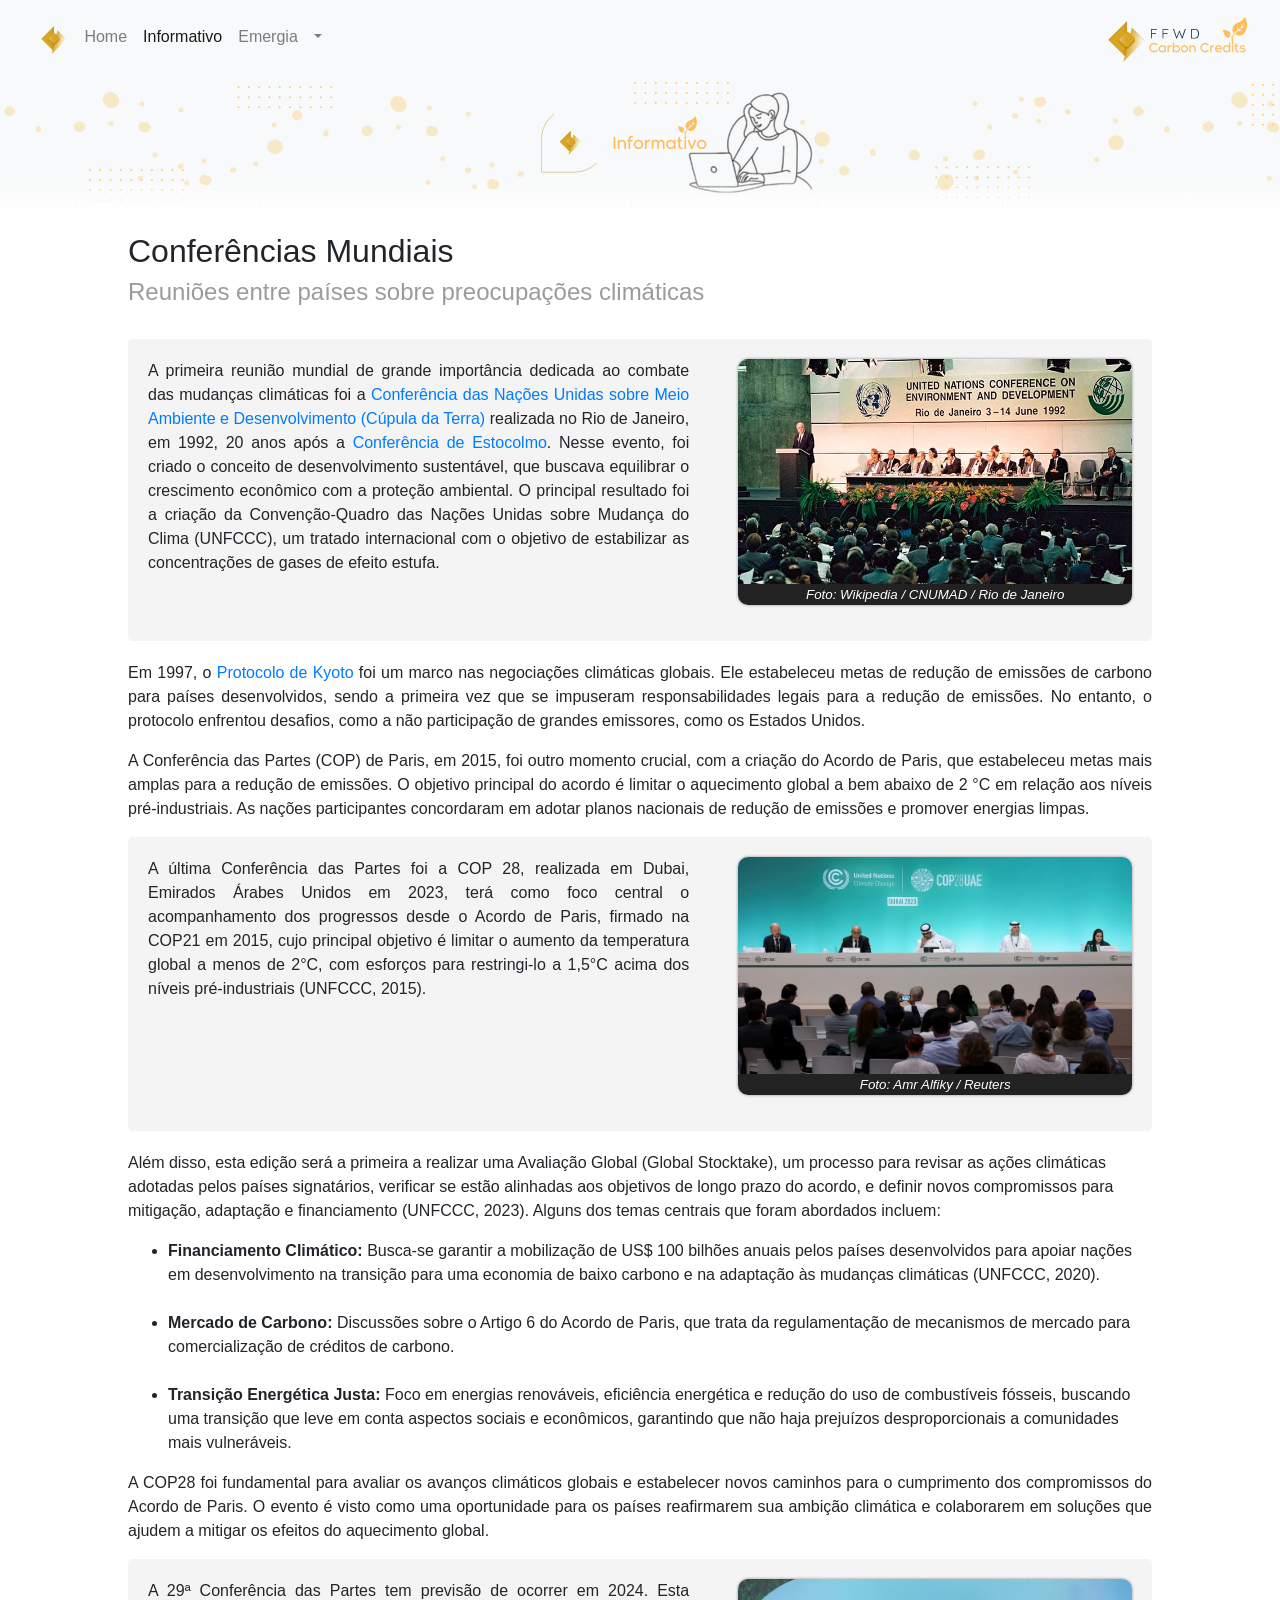
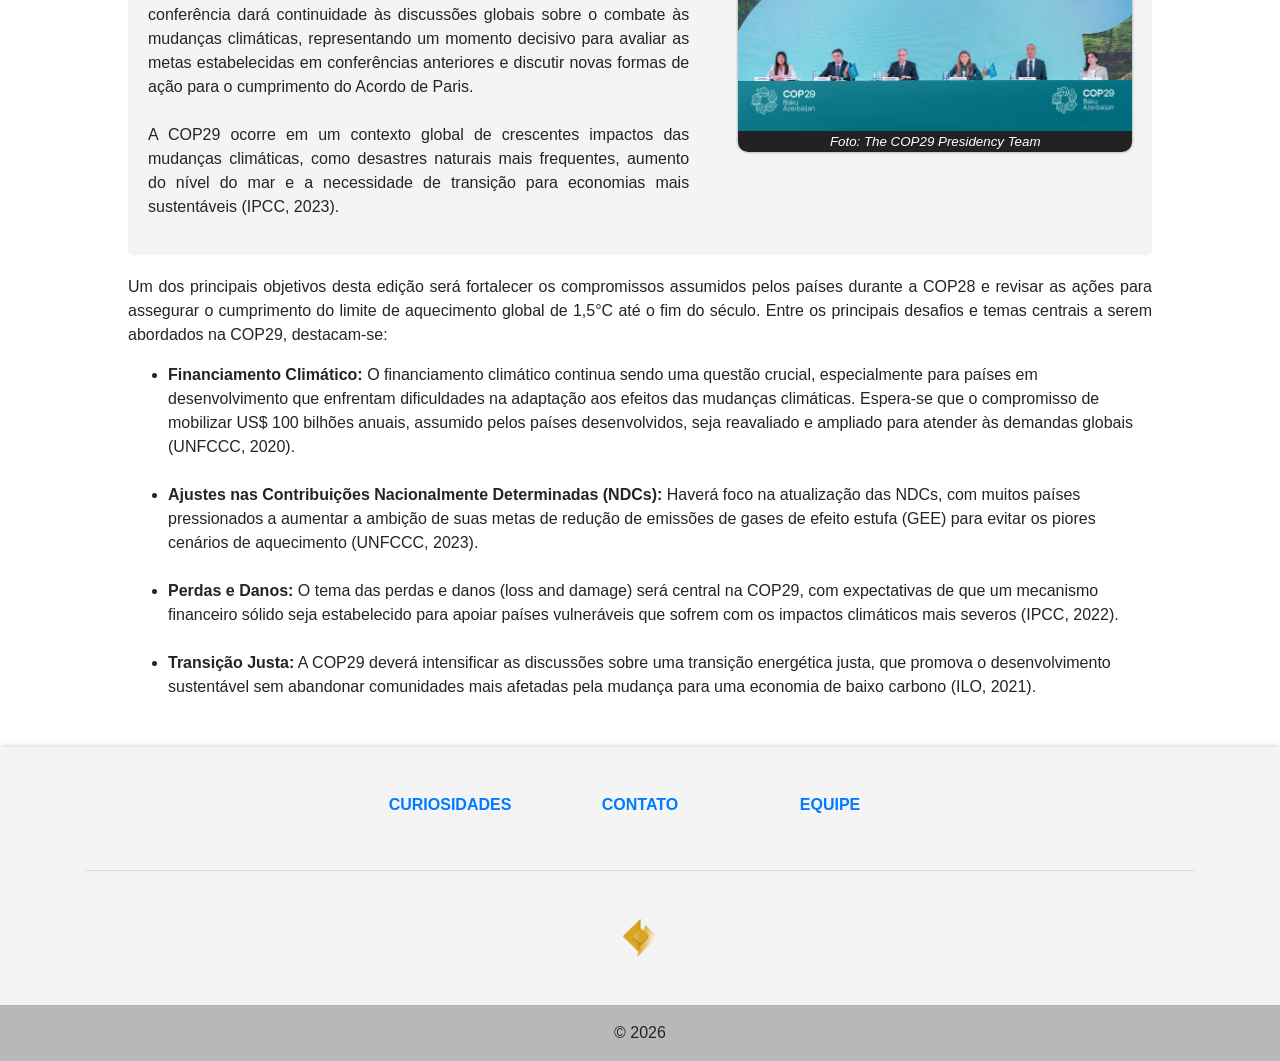
<file: pages/informative_page.html>
<!DOCTYPE html>
<html lang="pt-BR">

<head>
  <meta charset="UTF-8">
  <meta name="viewport" content="width=device-width, initial-scale=1.0">
  <title>Informativo</title>
  <link rel="shortcut icon" type="imagex/png" href="img/_iconLogo.png">
  <link rel="stylesheet" href="css_other_pages/style_page_informative.css">
  <link rel="stylesheet" href="https://stackpath.bootstrapcdn.com/bootstrap/4.1.3/css/bootstrap.min.css"
    integrity="sha384-MCw98/SFnGE8fJT3GXwEOngsV7Zt27NXFoaoApmYm81iuXoPkFOJwJ8ERdknLPMO" crossorigin="anonymous">
  <script src="https://code.jquery.com/jquery-3.3.1.slim.min.js"
    integrity="sha384-q8i/X+965DzO0rT7abK41JStQIAqVgRVzpbzo5smXKp4YfRvH+8abtTE1Pi6jizo"
    crossorigin="anonymous"></script>
  <script src="https://cdnjs.cloudflare.com/ajax/libs/popper.js/1.14.3/umd/popper.min.js"
    integrity="sha384-ZMP7rVo3mIykV+2+9J3UJ46jBk0WLaUAdn689aCwoqbBJiSnjAK/l8WvCWPIPm49"
    crossorigin="anonymous"></script>
  <script src="https://stackpath.bootstrapcdn.com/bootstrap/4.1.3/js/bootstrap.min.js"
    integrity="sha384-ChfqqxuZUCnJSK3+MXmPNIyE6ZbWh2IMqE241rYiqJxyMiZ6OW/JmZQ5stwEULTy"
    crossorigin="anonymous"></script>
</head>


<body>
  <header class="navbar fixed-top navbar-light bg-light navegacao">
    <nav class="navbar navbar-expand-lg navbar-light bg-light">
      <button class="navbar-toggler border-0" type="button" data-toggle="collapse" data-target="#navbarNavDropdown"
        aria-controls="navbarNavDropdown" aria-expanded="false" aria-label="Alterna navegação">
        <span class="navbar-toggler-icon"></span>
      </button>
      <div class="collapse navbar-collapse" id="navbarNavDropdown">
        <ul class="navbar-nav">
          <li class="nav-item">
            <a class="nav-link"><img src="../img/logo_atualizado.png" alt="Logo da empresa FFWD" height="30px" style="cursor: pointer;"
              role="button" onclick="scrollToTop()"></a>
          </li>
          <li class="nav-item">
            <a class="nav-link" href="../index.html">Home</a>
          </li>
          <li class="nav-item active">
            <a class="nav-link" href="./informative_page.html">Informativo<span class="sr-only">(Página atual)</span></a>
          </li>
          <li class="nav-item">
            <a class="nav-link" href="./emergia_page.html">Emergia</a>
          </li>
          <li class="nav-item dropdown">
            <a class="nav-link dropdown-toggle" href="#" id="navbarDropdownMenuLink" role="button"
            data-toggle="dropdown" aria-haspopup="true" aria-expanded="false"></a>
            <div class="dropdown-menu" aria-labelledby="navbarDropdownMenuLink">
              <a class="dropdown-item" href="../pages/calc_page.html">Calculadora CO₂</a>
              <a class="dropdown-item" href="../pages/curiosidade_page.html">Curiosidades</a>
              <a class="dropdown-item" href="../pages/equipe_page.html">Equipe</a>
              <a class="dropdown-item" href="../pages/contact_page.html">Contato</a>
            </div>
          </li>
        </ul>
      </div>
    </nav>
    </li class="nav-item">
    <a class="nav-link" class="dropdown-menu" style="font-size: 16px;" href="../index.html"><img src="img/FFWD.png" alt="Logo da empresa FFWD"
        width="140px"></a>
    </li>
  </header>

  <main>
    <br><br>

    <div class="capa_superior">
      <img src="img/capa-informativo.png" class="d-block w-100" alt="...">
    </div><br>

    <div class="conteudo-escrito-site">

      <h2>Conferências Mundiais</h2>
      <span class="sub-titulo">
        <h4>Reuniões entre países sobre preocupações climáticas</h4>
      </span><br>

      <div class="texto_e_imagem">

        <p>A primeira reunião mundial de grande importância dedicada ao combate das mudanças climáticas foi a <a
            href="https://semil.sp.gov.br/educacaoambiental/prateleira-ambiental/eco-92-rio-92-cupula-da-terra/">Conferência
            das Nações Unidas sobre Meio Ambiente e Desenvolvimento (Cúpula da Terra)</a> realizada no Rio de Janeiro,
          em
          1992, 20 anos após a <a
            href="https://semil.sp.gov.br/educacaoambiental/2024/06/conferencia-da-organizacao-das-nacoes-unidas-sobre-o-ambiente-humano-ou-conferencia-de-estocolmo/">Conferência
            de Estocolmo</a>. Nesse evento, foi criado o conceito de desenvolvimento sustentável, que buscava equilibrar
          o
          crescimento econômico com a proteção ambiental. O principal resultado foi a criação da Convenção-Quadro das
          Nações
          Unidas sobre Mudança do Clima (UNFCCC), um tratado internacional com o objetivo de estabilizar as
          concentrações de
          gases de efeito estufa.</p>

        <figure>
          <img class="imagens-site" src="img/cop - rio de janeiro.jpg"
            alt="Evento histórico: Conferência da ONU sobre Meio Ambiente e Desenvolvimento, Rio de Janeiro, 1992" />
          <figcaption>Foto: Wikipedia / CNUMAD / Rio de Janeiro</figcaption>
        </figure>

      </div>

      <p>Em 1997, o <a href="https://www12.senado.leg.br/noticias/entenda-o-assunto/protocolo-de-kyoto">Protocolo de
          Kyoto</a> foi um marco nas negociações climáticas globais. Ele estabeleceu metas de redução de emissões de
        carbono para países desenvolvidos, sendo a primeira vez que se impuseram responsabilidades legais para a redução
        de emissões. No entanto, o protocolo enfrentou desafios, como a não participação de grandes emissores, como os
        Estados Unidos.</p>

      <p>A Conferência das Partes (COP) de Paris, em 2015, foi outro momento crucial, com a criação do Acordo de Paris,
        que estabeleceu metas mais amplas para a redução de emissões. O objetivo principal do acordo é limitar o
        aquecimento global a bem abaixo de 2 °C em relação aos níveis pré-industriais. As nações participantes
        concordaram
        em adotar planos nacionais de redução de emissões e promover energias limpas.</p>

      <div class="texto_e_imagem">


        <p>A última Conferência das Partes foi a COP 28, realizada em Dubai, Emirados Árabes Unidos em 2023, terá como
          foco
          central o acompanhamento dos progressos desde o Acordo de Paris, firmado na COP21 em 2015, cujo principal
          objetivo
          é limitar o aumento da temperatura global a menos de 2°C, com esforços para restringi-lo a 1,5°C acima dos
          níveis
          pré-industriais (UNFCCC, 2015).
        </p>

        <figure>
          <img class="imagens-site" src="img/-conference - dubai.webp"
            alt="A 28ª Conferência das Partes (COP 28) realizada em Dubai, Emirados Árabes Unidos, no ano de 2023" />
          <figcaption>Foto: Amr Alfiky / Reuters</figcaption>
        </figure>

      </div>



      </p>Além disso, esta edição será a primeira a realizar uma Avaliação Global (Global Stocktake), um processo para
      revisar as ações climáticas adotadas pelos países signatários, verificar se estão alinhadas aos objetivos de longo
      prazo do acordo, e definir novos compromissos para mitigação, adaptação e financiamento (UNFCCC, 2023). Alguns dos
      temas centrais que foram abordados incluem: </p>

      <ul>
        <li><strong>Financiamento Climático:</strong> Busca-se garantir a mobilização de US$ 100 bilhões anuais pelos
          países desenvolvidos para apoiar nações em desenvolvimento na transição para uma economia de baixo carbono e
          na
          adaptação às mudanças climáticas (UNFCCC, 2020).</li><br>
        <li><strong>Mercado de Carbono:</strong> Discussões sobre o Artigo 6 do Acordo de Paris, que trata da
          regulamentação de mecanismos de mercado para comercialização de créditos de carbono.</li><br>
        <li><strong>Transição Energética Justa:</strong> Foco em energias renováveis, eficiência energética e redução do
          uso de combustíveis fósseis, buscando uma transição que leve em conta aspectos sociais e econômicos,
          garantindo
          que não haja prejuízos desproporcionais a comunidades mais vulneráveis.</li>
      </ul>

      <p>A COP28 foi fundamental para avaliar os avanços climáticos globais e estabelecer novos caminhos para o
        cumprimento dos compromissos do Acordo de Paris. O evento é visto como uma oportunidade para os países
        reafirmarem
        sua ambição climática e colaborarem em soluções que ajudem a mitigar os efeitos do aquecimento global.</p>

      <div class="texto_e_imagem">

        <p>
          A 29ª Conferência das Partes tem previsão de ocorrer em 2024. Esta conferência dará continuidade às discussões
        globais sobre o combate às mudanças climáticas, representando um momento decisivo para avaliar as metas
        estabelecidas em conferências anteriores e discutir novas formas de ação para o cumprimento do Acordo de Paris.
          
          <br><br>
          A COP29 ocorre em um contexto global de crescentes impactos das mudanças climáticas, como desastres naturais
          mais
          frequentes, aumento do nível do mar e a necessidade de transição para economias mais sustentáveis (IPCC,
          2023).
        </p>

        <figure>
          <img class="imagens-site" src="img/cop 29.jpg"
            alt="A 29ª Conferência das Partes (COP 29), em Baku, Azerbaijão, de 11 a 22 de novembro de 2024" />
          <figcaption>Foto: The COP29 Presidency Team</figcaption>
        </figure>

      </div>

      <p>Um dos principais objetivos desta edição será fortalecer os compromissos assumidos pelos países durante a COP28
        e
        revisar as ações para assegurar o cumprimento do limite de aquecimento global de 1,5°C até o fim do século.
        Entre
        os principais desafios e temas centrais a serem abordados na COP29, destacam-se:</p>

      <ul>
        <li><strong>Financiamento Climático:</strong> O financiamento climático continua sendo uma questão crucial,
          especialmente para países em desenvolvimento que enfrentam dificuldades na adaptação aos efeitos das mudanças
          climáticas. Espera-se que o compromisso de mobilizar US$ 100 bilhões anuais, assumido pelos países
          desenvolvidos, seja reavaliado e ampliado para atender às demandas globais (UNFCCC, 2020).</li><br>
        <li><strong>Ajustes nas Contribuições Nacionalmente Determinadas (NDCs):</strong> Haverá foco na atualização das
          NDCs, com muitos países pressionados a aumentar a ambição de suas metas de redução de emissões de gases de
          efeito estufa (GEE) para evitar os piores cenários de aquecimento (UNFCCC, 2023).</li><br>
        <li><strong>Perdas e Danos:</strong> O tema das perdas e danos (loss and damage) será central na COP29, com
          expectativas de que um mecanismo financeiro sólido seja estabelecido para apoiar países vulneráveis que sofrem
          com os impactos climáticos mais severos (IPCC, 2022).</li><br>
        <li><strong>Transição Justa:</strong> A COP29 deverá intensificar as discussões sobre uma transição energética
          justa, que promova o desenvolvimento sustentável sem abandonar comunidades mais afetadas pela mudança para uma
          economia de baixo carbono (ILO, 2021).</li>
      </ul>

    </div>
  </main>

  <footer class="text-center" style="background-color: #f4f4f4">
    <!-- Grid container -->
    <div class="container">
      <!-- Section: Links -->
      <section class="mt-5">
        <!-- Grid row-->
        <div class="row text-center d-flex justify-content-center pt-5">

          <!-- Grid column -->
          <div class="col-md-2">
            <h6 class="text-uppercase font-weight-bold">
              <a href="../pages/curiosidade_page.html">Curiosidades</a>
            </h6>
          </div>
          <!-- Grid column -->

          <!-- Grid column -->
          <div class="col-md-2">
            <h6 class="text-uppercase font-weight-bold">
              <a href="../pages/contact_page.html">Contato</a>
            </h6>
          </div>
          <!-- Grid column -->

          <!-- Grid column -->
          <div class="col-md-2">
            <h6 class="text-uppercase font-weight-bold">
              <a href="../pages/equipe_page.html">Equipe</a>
            </h6>
          </div>
          <!-- Grid column -->
        </div>
        <!-- Grid row-->
      </section>
      <!-- Section: Links -->

      <hr class="my-5" />

      <!-- Section: Text -->
      <section class="mb-5">
        <div class="row d-flex justify-content-center">
          <div class="col-lg-8">

            <img src="../img/_iconLogo.png" alt="Logo da empresa FFWD" width="35px" style="cursor: pointer;"
              role="button" onclick="scrollToTop()">
          </div>
        </div>
      </section>
    </div>

    <div vw class="enabled">
      <div vw-access-button class="active"></div>
      <div vw-plugin-wrapper>
        <div class="vw-plugin-top-wrapper"></div>
      </div>
    </div>
    <script src="https://vlibras.gov.br/app/vlibras-plugin.js"></script>
    <script>
      new window.VLibras.Widget('https://vlibras.gov.br/app');
    </script>
    
    <div class="text-center p-3" style="background-color: #b8b8b8">
      © <span id="currentYear"></span>
    </div>

  </footer>
</body>

<script>
  // Define a função para exibir o ano atual
  const displayCurrentYear = () => {
    const currentYear = new Date().getFullYear();
    document.getElementById("currentYear").textContent = currentYear;
  };

  // Chama a função ao carregar a página
  window.onload = displayCurrentYear;

  const scrollToTop = () => {
    window.scrollTo({
      top: 0,
      behavior: 'smooth'
    });
  };
</script>

</html>
</file>
<file: css/style.css>
body {
    font-family: Arial, sans-serif;
    background-color: #f4f4f4;
    margin: 0;
    padding: 0;
    justify-content: center;
    align-items: center;
    height: 100vh;
    overflow-x: hidden;
}

p {
    text-align: justify;
}

figure {
    max-width: 100%;
    width: 400px;
    border-radius: 10px;
    box-shadow: 0 0 3px rgba(0, 0, 0, 0.45);
}

figure img {
    max-width: 100%;
    width: 500px;
    border-radius: 10px 10px 0px 0px;
}

figcaption {
    background-color: #222;
    color: #fff;
    font: italic smaller sans-serif;
    padding: 3px;
    text-align: center;
    border-radius: 0px 0px 10px 10px;
}


footer {
    box-shadow: 0 0 5px rgba(0, 0, 0, 0.25); 
}

.capa_superior img {   
    width: 100%;
    height: 130px;
    min-height: 110px;
    object-fit: cover;
    object-position: bottom;
    margin-top: 30px
}

.sub-titulo {
    color: rgba(115, 115, 115, 0.715);
}


.conteudo-escrito-site {
    width: 80%;
    margin: auto;
}


.comentarios_pequenos {
    font-size: x-small;
}

.centralizar_botao {
    text-align: center;
    width: 80%;
    margin: auto;
    background-color: #ffbd593d;
    padding: 20px;

}

/* Estilos gerais */
.texto_e_imagem {
    display: flex;
    align-items: flex-start;
    justify-content: space-between;
    margin-bottom: 20px;
    background-color: #f4f4f4;
    padding: 20px;
    border-radius: 5px;
}

/* Estilo da imagem e legenda */
.texto_e_imagem figure {
    margin-left: 20px; /* Espaçamento entre o texto e a imagem */
    max-width: 40%; /* Ajuste conforme necessário */
}

.texto_e_imagem img {
    width: 100%; /* Para garantir que a imagem se adapte à div */
    height: auto;
}

.texto_e_imagem p {
    max-width: 55%; /* Para garantir que o texto não ocupe toda a largura */
}

/* Estilos para telas menores (como mobile) */
@media (max-width: 768px) {
    .texto_e_imagem {
        display: block; /* Altera o layout para bloco (vertical) */
        text-align: center;
    }

    .texto_e_imagem p {
        max-width: 100%;
    }

    .texto_e_imagem figure {
        margin: 20px auto 0; /* Centraliza a imagem e adiciona espaçamento */
        max-width: 100%;
    }
}




/* Media ****************************************************************************************************************8*/

/* XX-Large devices */
@media (max-width: 1400px) {}

/* X-Large devices */
@media (max-width: 1200px) {}

/* Large devices */
@media (max-width: 992px) {}

/* Medium devices */
@media (max-width: 768px) {}

/* Small devices */
@media (max-width: 576px) {}
</file>
<file: pages/css_other_pages/style_page_curiosidade.css>
body {
    font-family: Arial, sans-serif;
    background-color: #f4f4f4;
    margin: 0;
    padding: 0;
    justify-content: center;
    align-items: center;
    height: 100vh;
    overflow-x: hidden;
}

p {
    text-align: justify;
}


/* Estilos específicos para o parágrafo com a classe 'toggle-text' */
.toggle-text {
    font-size: 18px;
    margin-top: 20px;
    opacity: 0;
    transition: opacity 0.5s ease, max-height 0.5s ease;
    max-height: 0;
    overflow: hidden;
    background-color:#f4f4f4;
    padding: 20px;
    border-radius: 5px;
}

.calculo-img {
    border-radius: 5px;
    box-shadow: 0px 0px 5px rgba(0, 0, 0, 0.505);
    max-width: 100%;
}

.toggle-text.show {
    opacity: 1;
    max-height: 100%; /* Altura suficiente para o texto */
}

.toggle-text.hidden {
    opacity: 0;
    max-height: 0;
}

figure {
    max-width: 100%;
    width: 500px;
    border-radius: px;
}

figure img {
    max-width: 100%;
    width: 500px;
    border-radius: 10px 10px 0px 0px;
}

figcaption {
    background-color: #222;
    color: #fff;
    font: italic smaller sans-serif;
    padding: 3px;
    text-align: center;
    border-radius: 0px 0px 10px 10px;
}

.conteudo-escrito-site {
    width: 80%;
    margin: auto;
}

footer {
    box-shadow: 0 0 5px rgba(0, 0, 0, 0.25);

}

.sub-titulo {
    color: rgba(115, 115, 115, 0.715);
}

.capa_superior img {
    width: 100%;
    height: 130px;
    min-height: 110px;
    object-fit: cover;
    object-position: bottom;
    margin-top: 30px
}

.tabela {
    text-align: center;
    
}

.diminuir-tabela {
    max-width: 100%;
    margin: auto;
    border-radius: 10px;
    font-size: small;
}

.titulo {
    text-align: center;
}

.comentarios_pequenos {
    font-size: x-small;
}







/* Media ****************************************************************************************************************8*/

/* XX-Large devices */
@media (max-width: 1400px) {}

/* X-Large devices */
@media (max-width: 1200px) {}

/* Large devices */
@media (max-width: 992px) {}

/* Medium devices */
@media (max-width: 768px) {}

/* Small devices */
@media (max-width: 576px) {}
</file>
<file: pages/css_other_pages/style_page_equipe.css>
body {
    font-family: Arial, sans-serif;
    background-color: #f4f4f4;
    margin: 0;
    padding: 0;
    justify-content: center;
    align-items: center;
    height: 100vh;
    overflow-x: hidden;
}

p {
    text-align: justify;
}

.sub-titulo {
    color: rgba(115, 115, 115, 0.715);
}

figure {
    max-width: 100%;
    width: 500px;
    border-radius: 0px;
}

figure img {
    max-width: 100%;
    width: 500px;
    border-radius: 100px;
}

figcaption {
    background-color: #222;
    color: #fff;
    font: italic smaller sans-serif;
    padding: 3px;
    text-align: center;
    border-radius: 0px 0px 10px 10px;
}


footer {
    box-shadow: 0 0 5px rgba(0, 0, 0, 0.25);

}

.foto {
    margin: auto;
    border-radius: 100%;
    width: 220px;
    box-shadow: 0px 0px 4px black;
    
}

.foto:hover {
    transform: scale(1.08);
    transition: 2s cubic-bezier(0.075, 0.82, 0.165, 1);
}

.card {
    padding: 20px;
    
}

.capa_superior img {
    width: 100%;
    height: 130px;
    min-height: 110px;
    object-fit: cover;
    object-position: bottom;
    margin-top: 30px
}

.conteudo-escrito-site {
    width: 80%;
    margin: auto;
}

.comentarios_pequenos {
    font-size: x-small;
}

.centralizar_botao {
    text-align: center;
}

.equipe {
    width: 80%;
    text-align: center;
    margin: auto;

}

.icones_contato {
    padding: 0px;

}





/* Media ****************************************************************************************************************8*/

/* XX-Large devices */
@media (max-width: 1400px) {}

/* X-Large devices */
@media (max-width: 1200px) {}

/* Large devices */
@media (max-width: 992px) {}

/* Medium devices */
@media (max-width: 768px) {}

/* Small devices */
@media (max-width: 576px) {}
</file>
<file: pages/css_other_pages/style_page_informative.css>
body {
    font-family: Arial, sans-serif;
    background-color: #f4f4f4;
    margin: 0;
    padding: 0;
    justify-content: center;
    align-items: center;
    height: 100vh;
    overflow-x: hidden;
}

p {
    text-align: justify;
}

.sub-titulo {
    color: rgba(115, 115, 115, 0.715);
}

figure {
    max-width: 100%;
    width: 400px;
    border-radius: 10px;
    box-shadow: 0 0 3px rgba(0, 0, 0, 0.45);
}

figure img {
    max-width: 100%;
    width: 500px;
    border-radius: 10px 10px 0px 0px;
}

figcaption {
    background-color: #222;
    color: #fff;
    font: italic smaller sans-serif;
    padding: 3px;
    text-align: center;
    border-radius: 0px 0px 10px 10px;
}

.center-text {
    text-align: center;
}

.conteudo-escrito-site {
    width: 80%;
    margin: auto;
}


footer {
    box-shadow: 0 0 5px rgba(0, 0, 0, 0.25);
}

.capa_superior img {
    width: 100%;
    height: 130px;
    min-height: 110px;
    object-fit: cover;
    object-position: bottom;
    margin-top: 30px
}

.comentarios_pequenos {
    font-size: x-small;
}

.centralizar_botao {
    text-align: center;
    width: 80%;
    margin: auto;
    background-color: #ffbd593d;
    padding: 20px;

}

/* Estilos gerais */
.texto_e_imagem {
    display: flex;
    align-items: flex-start;
    justify-content: space-between;
    margin-bottom: 20px;
    background-color: #f4f4f4;
    padding: 20px;
    border-radius: 5px;
}

/* Estilo da imagem e legenda */
.texto_e_imagem figure {
    margin-left: 20px; /* Espaçamento entre o texto e a imagem */
    max-width: 40%; /* Ajuste conforme necessário */
}

.texto_e_imagem img {
    width: 100%; /* Para garantir que a imagem se adapte à div */
    height: auto;
}

.texto_e_imagem p {
    max-width: 55%; /* Para garantir que o texto não ocupe toda a largura */
}

/* Estilos para telas menores (como mobile) */
@media (max-width: 768px) {
    .texto_e_imagem {
        display: block; /* Altera o layout para bloco (vertical) */
        text-align: center;
    }

    .texto_e_imagem p {
        max-width: 100%;
    }

    .texto_e_imagem figure {
        margin: 20px auto 0; /* Centraliza a imagem e adiciona espaçamento */
        max-width: 100%;
    }
}



/* Media ****************************************************************************************************************8*/

/* XX-Large devices */
@media (max-width: 1400px) {

}

/* X-Large devices */
@media (max-width: 1200px) {

}

/* Large devices */
@media (max-width: 992px) {

}

/* Medium devices */
@media (max-width: 768px) {

}

/* Small devices */
@media (max-width: 576px) {

}
</file>
